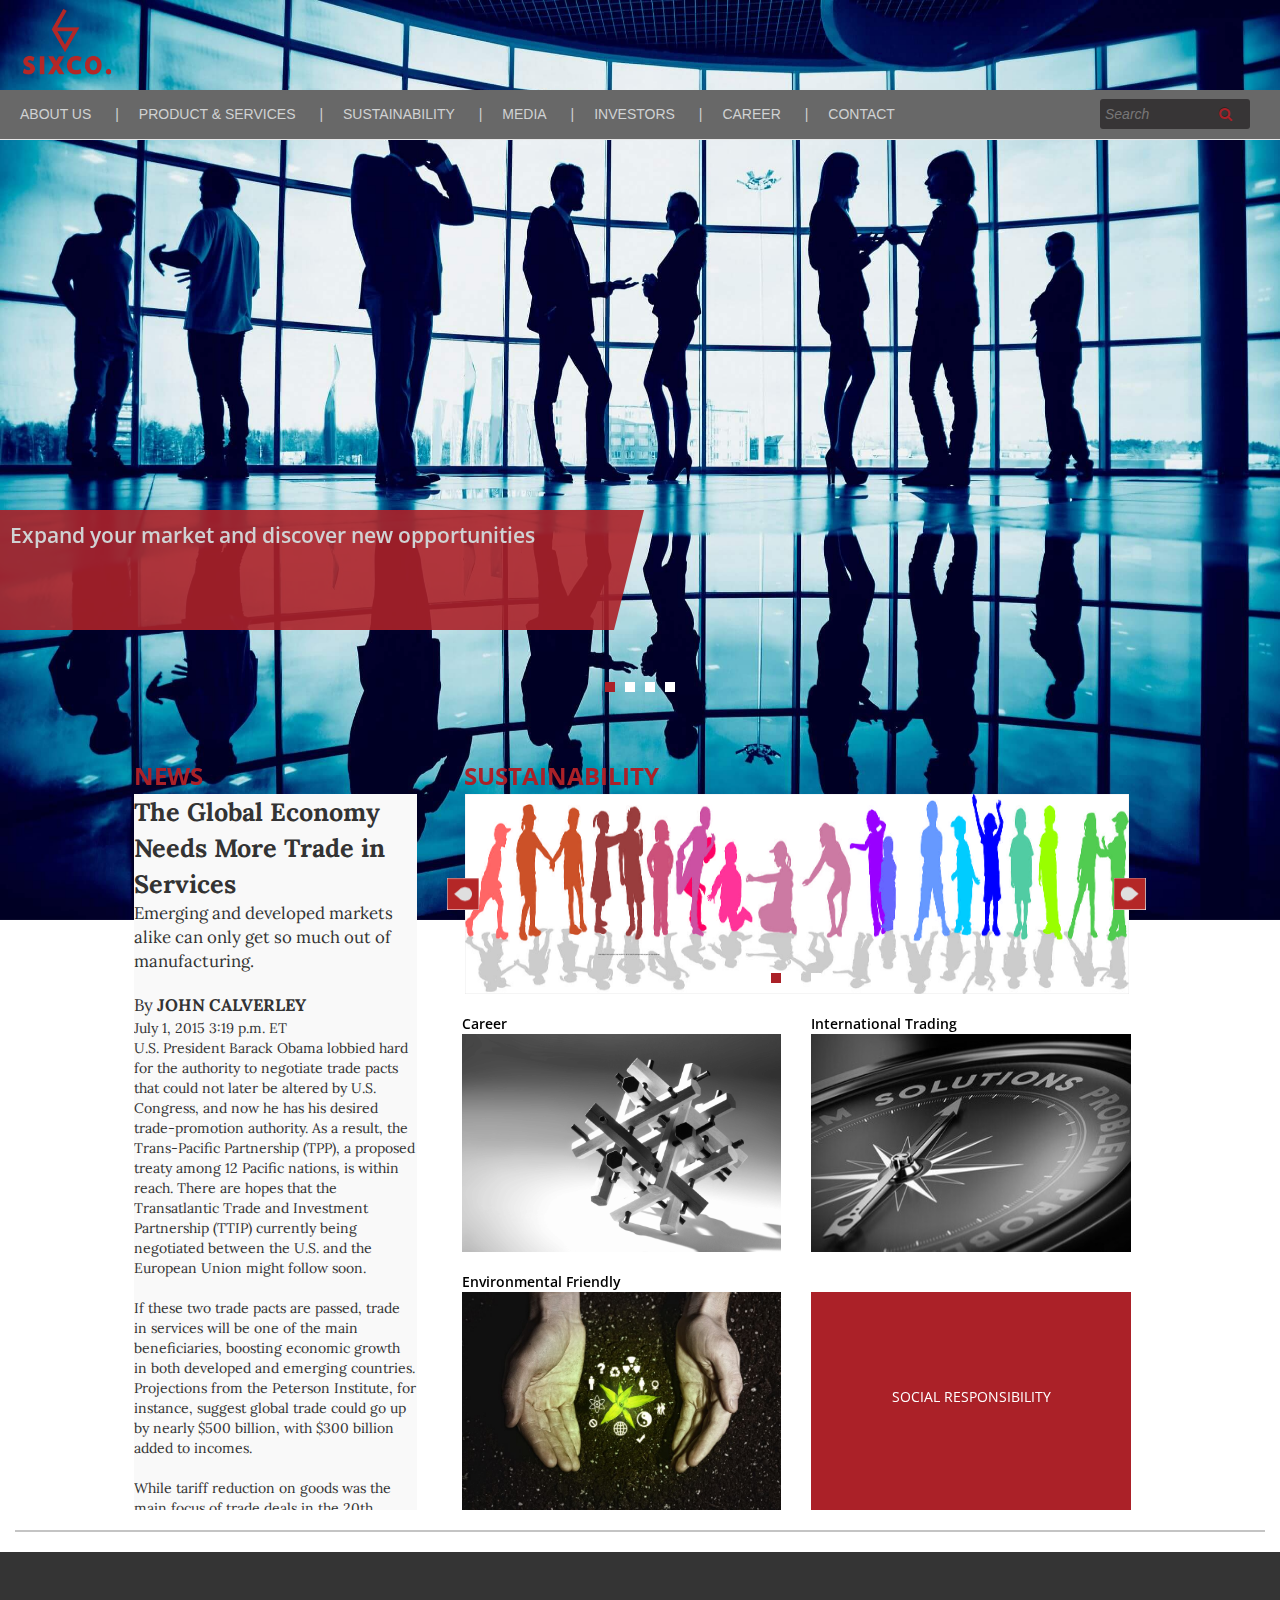
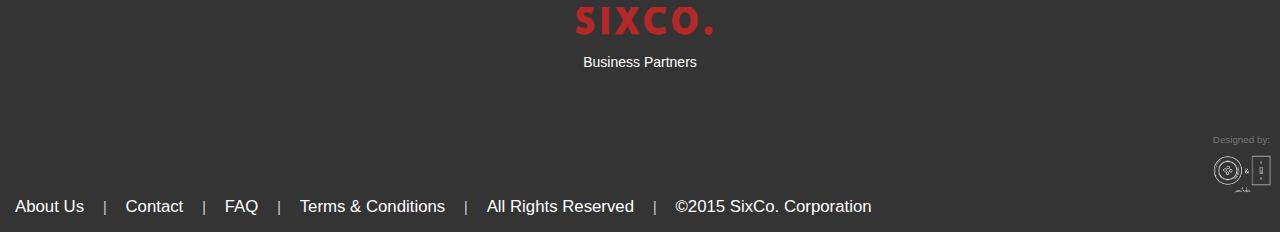
<file: index.html>
<!DOCTYPE html>
<html lang="en">
<head>
	<meta charset="UTF-8">
	<meta name="viewport" content="width=device-width, initial-scale=1.0">
	<meta name="description" content="">
	<meta name="author" content="">

	<title>Sixco. - United States of America</title>
	<link rel="shortcut icon" href="favicon.ico" />
	<link rel="icon" href="favicon.ico" type="image/x-icon" />
	<link href="assets/bootstrap/css/bootstrap.css" rel="stylesheet" media="screen">
	<link rel="stylesheet" href="http://maxcdn.bootstrapcdn.com/font-awesome/4.3.0/css/font-awesome.min.css">
	<link href='http://fonts.googleapis.com/css?family=Open+Sans:400,800,600,700' rel='stylesheet' type='text/css'>
	<link href='http://fonts.googleapis.com/css?family=Lora:400,700' rel='stylesheet' type='text/css'>
	<link href="assets/css/style.css" rel="stylesheet" media="screen"> 
       
</head>
<body>
	<header class="header">
		<div class="logo_header"><a href="index.html"><img class="logo" src="assets/images/logo.png" height="130" width="130"></a></div>
		<div class="menu-wrap">
		<nav class="navbar navbar-default navbar-static-top menu" role="navigation">
			<ul class="clearfix">
				<li><a class="aboutus" href="aboutus/values.html">ABOUT US</a>
					<ul class="sub-menu" id="submenu1">
					 	<li><a href="aboutus/values.html">WHO WE ARE <i class="fa fa-chevron-circle-right fa-2x rightarrow"></i></a></li>			
		                <li><a href="aboutus/people.html">LEADERSHIP <i class="fa fa-chevron-circle-right fa-2x rightarrow"></i></a></li>
		                <li><a href="aboutus/contactus.html">CONTACT US <i class="fa fa-chevron-circle-right fa-2x rightarrow"></i></a></li>
		            </ul>
		            <span id="bar">| </span>
	        	</li>
				 
				<li><a class="pands" href="pands/internationaltrading.html">PRODUCT & SERVICES</a>
					<ul class="sub-menu" id="submenu2">			
		                <li><a href="pands/internationaltrading.html">INTERNATIONAL TRADING <i class="fa fa-chevron-circle-right fa-2x rightarrow"></i></a></li>
		            </ul>
				 <span id="bar">| </span></li>
				<li><a class="sustainability" href="sustainability/affordability.html">SUSTAINABILITY</a>
					<ul class="sub-menu" id="submenu3">			
		                <li><a href="sustainability/affordability.html">AFFORDABILITY <i class="fa fa-chevron-circle-right fa-2x rightarrow"></i></a></li>
		                <li><a href="sustainability/environment.html">ENVIRONMENT <i class="fa fa-chevron-circle-right fa-2x rightarrow"></i></a></li>
		                <li><a href="sustainability/manufacturing.html">MANUFACTURING <i class="fa fa-chevron-circle-right fa-2x rightarrow"></i></a></li>
		            </ul>
				 <span id="bar">| </span></li>
				<li><a class="media" href="index.html">MEDIA</a>
				 <span id="bar">| </span></li>
				<li><a class="investors" href="index.html">INVESTORS</a>
				 <span id="bar">| </span></li>
				<li><a class="career" href="career/career.html">CAREER</a> 
				<span id="bar">| </span></li>
				<li><a href="contact/contact.html">CONTACT</a></li>
				<!-- </div> -->
				<div class="floatright">
				<li><form class="form-wrapper cf">
                    <input type="text" placeholder="Search" required>
                	<button type="submit">
                		<i class="fa fa-search"></i>
                	</button>
				</form></li>
				</div>
			</ul>
		</nav>
	</div>
		<div id="myCarousel" class="carousel slide" data-ride="carousel">
			  <ol class="carousel-indicators indicators-up">
			    <li id="pic1" data-target="#myCarousel" data-slide-to="0" class="active"></li>
			    <li id="pic2" data-target="#myCarousel" data-slide-to="1"></li>
			    <li id="pic3" data-target="#myCarousel" data-slide-to="2"></li>
			    <li id="pic4" data-target="#myCarousel" data-slide-to="3"></li>
			  </ol>
			  <div class="flexcontainer">
			  <div id="rectangle">
				   <div class="headertext">Expand your market and discover new opportunities</div>
				</div>
				<div id="triangle-topleft">
				</div>
			</div>
			  <div class="carousel-inner main-inner" role="listbox">
			    <div id="pic1" class="item active">
			      <img class="carousel_img" src="assets/images/indexmain1.jpg" width="100%">
			    </div>

			    <div id="pic2" class="item">
			      <img class="carousel_img" src="assets/images/indexmain2.jpg">
			    </div>

			    <div id="pic3" class="item">
			      <img class="carousel_img" src="assets/images/indexmain3.jpg">
			    </div>

			    <div id="pic4" class="item">
			      <img class="carousel_img" src="assets/images/indexmain4.jpg">
			    </div>
			  </div>

			</div>
	</header>
	<div class="container">
		<div class="row">
			<div class="col-sm-3 col-sm-offset-1">
				<span id="subheader">
					NEWS
				</span>
			</div>
			<div class="col-sm-7">
				<span id="subheader" class="management">
					SUSTAINABILITY
				</span>
			</div>
		</div>

		<div class="row">
			<div class="col-sm-3 col-sm-offset-1">
				<div class="business">
					<span id="newsheader">The Global Economy Needs More Trade in Services</span><br>
					<span id="newssubheader">Emerging and developed markets alike can only get so much out of manufacturing.</span><br><br>
					<span id="newssubheader">By <strong>JOHN CALVERLEY</strong></span><br>
					<span id="newstext">
						July 1, 2015 3:19 p.m. ET<br>
						U.S. President Barack Obama lobbied hard for the authority to negotiate trade pacts that could not later be altered by U.S. Congress, and now he has his desired trade-promotion authority. As a result, the Trans-Pacific Partnership (TPP), a proposed treaty among 12 Pacific nations, is within reach. There are hopes that the Transatlantic Trade and Investment Partnership (TTIP) currently being negotiated between the U.S. and the European Union might follow soon.<br><br>

						If these two trade pacts are passed, trade in services will be one of the main beneficiaries, boosting economic growth in both developed and emerging countries. Projections from the Peterson Institute, for instance, suggest global trade could go up by nearly $500 billion, with $300 billion added to incomes.<br><br>

						While tariff reduction on goods was the main focus of trade deals in the 20th century, the new generation of pacts address “behind the border” obstacles such as restrictive or biased procurement policies, arcane investment rules and weak intellectual-property protection—all of which stand as barriers to trade in services.<br><br>

						According to the World Bank, such barriers remain widespread in many developed countries but are especially cumbersome in emerging markets. If they could be removed, trade in services could soar. The Peterson Institute believes U.S. service exports could more than double over time, especially if the TPP is expanded to include more nations. Which is why developed countries, increasingly reliant on services exports, are so anxious to address them.<br><br>

						There are benefits for emerging markets, too. So much of their manufacturing, especially low-wage manufacturing, adds little value and is under threat from automation and robotics. Services trade is central to economic progress, particularly when countries reach middle-income status, as China is doing now. Moving up the value chain sometimes means developing specialist manufacturing, but more often it means a greater focus on services such as design, brand development and improving sales services.<br><br>

						The importance of services trade is often underestimated. By conventional measures, services are less than 20% of exports globally. But when trade is measured in value-added terms, services account for 45%, which is more than trade in manufacturing (37%), with the remainder being raw materials and foodstuffs.<br><br>

						Copy Rights Reserved to WSJ
					</span>

				</div>
			</div>
			<div class="col-sm-7">
				
				<div class="row">
					<div id="innerCarousel" class="carousel slide" data-ride="carousel">
					  <!-- Indicators -->
					  <ol class="carousel-indicators down">
					    <li data-target="#innerCarousel" data-slide-to="0" class="active"></li>
					    <li data-target="#innerCarousel" data-slide-to="1"></li>
					    <li data-target="#innerCarousel" data-slide-to="2"></li>
					  </ol>

					  <!-- Wrapper for slides -->
					  <div class="carousel-inner sub-inner" role="listbox">
					    <div class="item active">
					      <a href="sustainability/affordability.html"><img class="carousel_img" src="assets/images/indexsus1.jpg"></a>
					    </div>

					    <div class="item">
					      <a href="sustainability/environment.html"><img class="carousel_img" src="assets/images/indexsus2.jpg"></a>
					    </div>

					    <div class="item">
					      <a href="sustainability/manufacturing.html"><img class="carousel_img" src="assets/images/indexsus3.jpg"></a>
					    </div>
					  </div>


					<div class="carousel-controls">
					  <a class="left carousel-control" href="#innerCarousel" role="button" data-slide="prev">
					     <img src="assets/images/leftarrow.jpg">
					  </a>
					  <a class="right carousel-control" href="#innerCarousel" role="button" data-slide="next">
					    <img src="assets/images/rightarrow.jpg">
					  </a>
					</div>

					</div>
				</div>
				<div class="row">
					<div class="col-sm-6">
						<div class="row">
							<div class="boxtext">
								Career
							</div>
							<a href="career/career.html"><div class="content">
								<img src="assets/images/indexsub1.jpg" width="100%" height="100%">
							</div></a>
						</div><br>
						<div class="row">
							<div class="boxtext">
								Environmental Friendly
							</div>
							<a href="sustainability/environment.html"><div class="content">
								<img src="assets/images/indexsub2.jpg" width="100%" height="100%">
							</div></a>
						</div>
					</div>
					<div class="col-sm-6">
						<div class="row">
							<div class="boxtext">
								International Trading
							</div>
							<a href="pands/internationaltrading.html"><div class="content">
								 <img src="assets/images/indexsub3.jpg" width="100%" height="100%">
							</div></a>
						</div><br><br>
						<div class="row socres">
							<div class="content social">
								SOCIAL RESPONSIBILITY
							</div>
						</div>
					</div>
				</div>
			</div>
		</div>
		<div class="row">
			<hr>
		</div>
</div> <!-- end of container -->

	<div class="footer">
      <div class="footer-container">
        <div class="row row-centered">
        	<img class="footer-logo" src="assets/images/SixCo.png" height="45" width="160"></a>
        </div>
        <div class="row row-centered">
    		<span class="footer-text">Business Partners</span>
        </div>
        <div class="row row-bottom">
    		<a href="aboutus/people.html">About Us</a> <span id="bar">| </span>
			<a href="contact/contact.html">Contact</a> <span id="bar">| </span>
			<a href="#">FAQ</a> <span id="bar">| </span>
			<a href="#">Terms & Conditions</a> <span id="bar">| </span>
			<span class="credits">All Rights Reserved</span> <span id="bar">| </span>
			<span class="credits">©2015 SixCo. Corporation</span>
			<div class="text-muted design">Designed by:</div>
			<img class="bslogo" src="assets/images/bslogowhite.png" height="75" width="75">
        </div>
      </div>
    </div>

	<script src="http://ajax.googleapis.com/ajax/libs/jquery/2.1.4/jquery.min.js"></script>
	<script src="assets/bootstrap/js/bootstrap.min.js"></script>
	<script src="assets/js/customjs.js"></script>
	<script src="assets/js/index.js"></script>


</body>
</html>
</file>
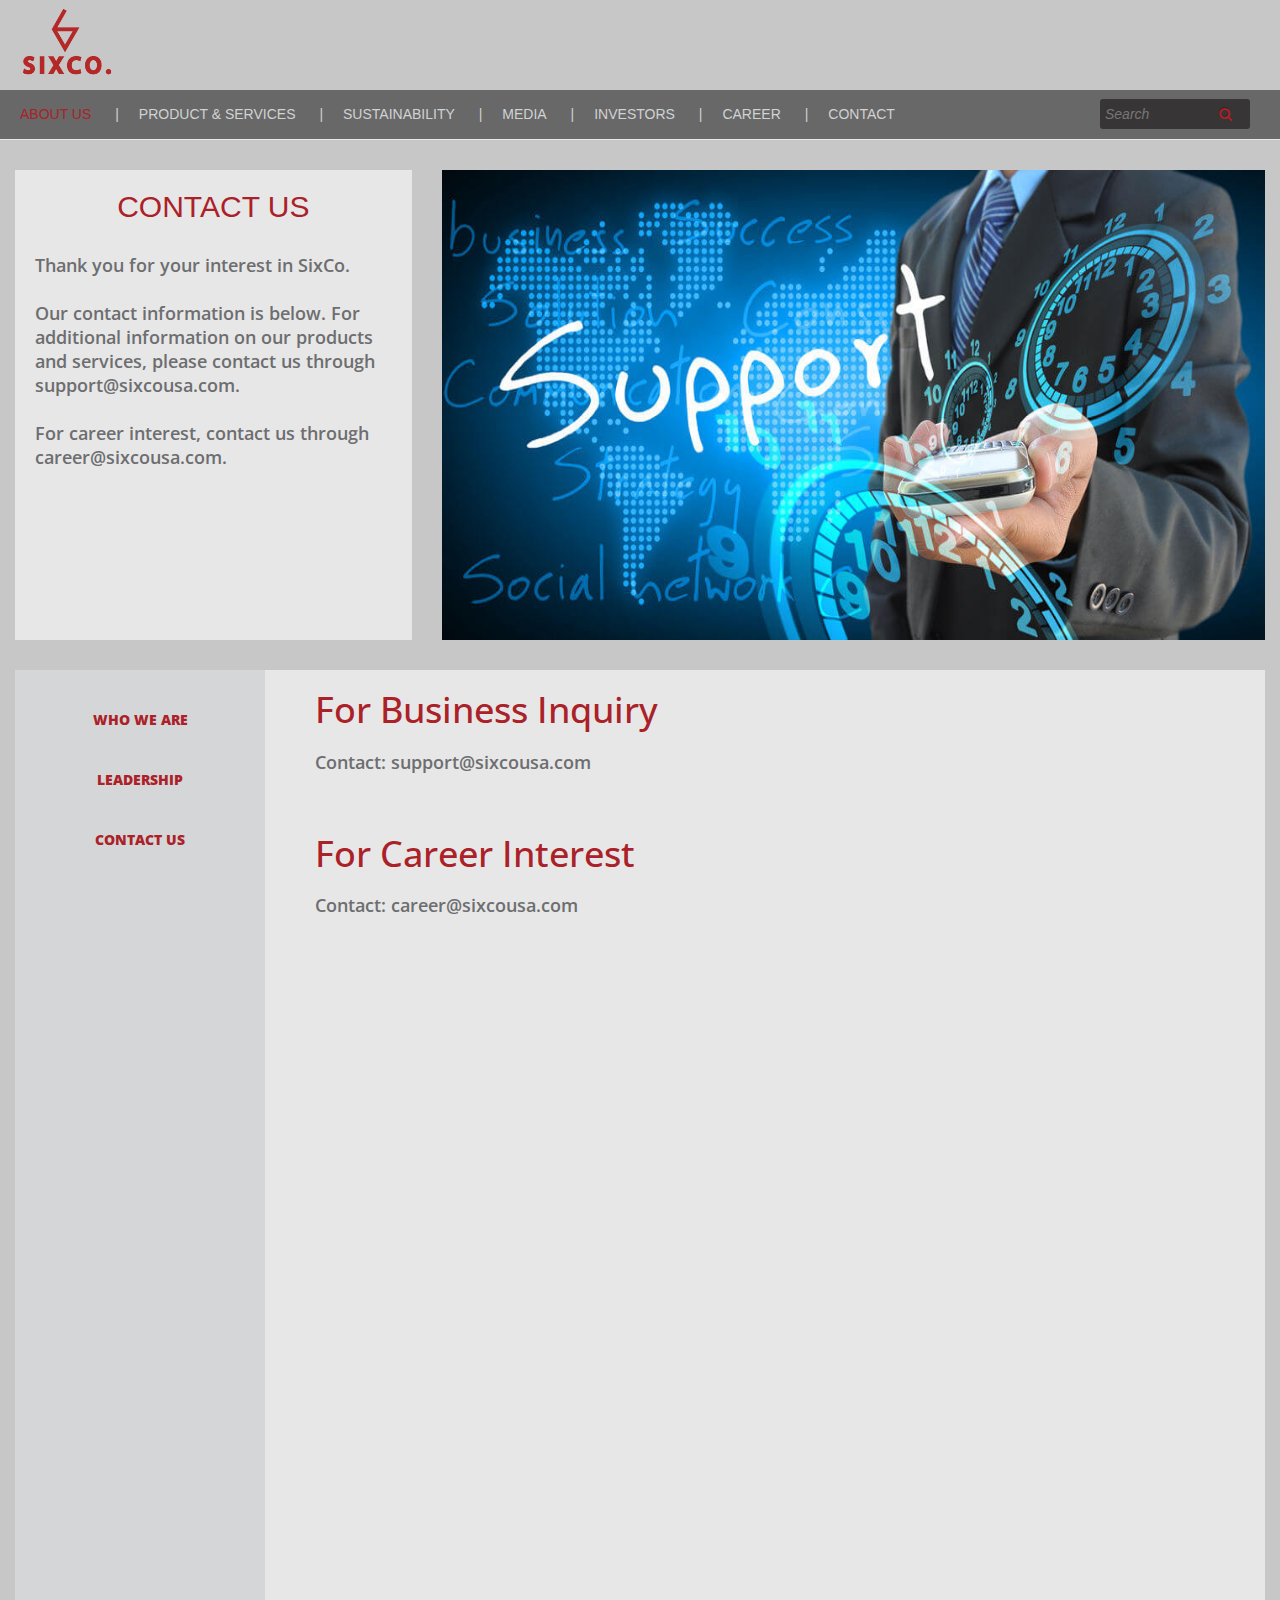
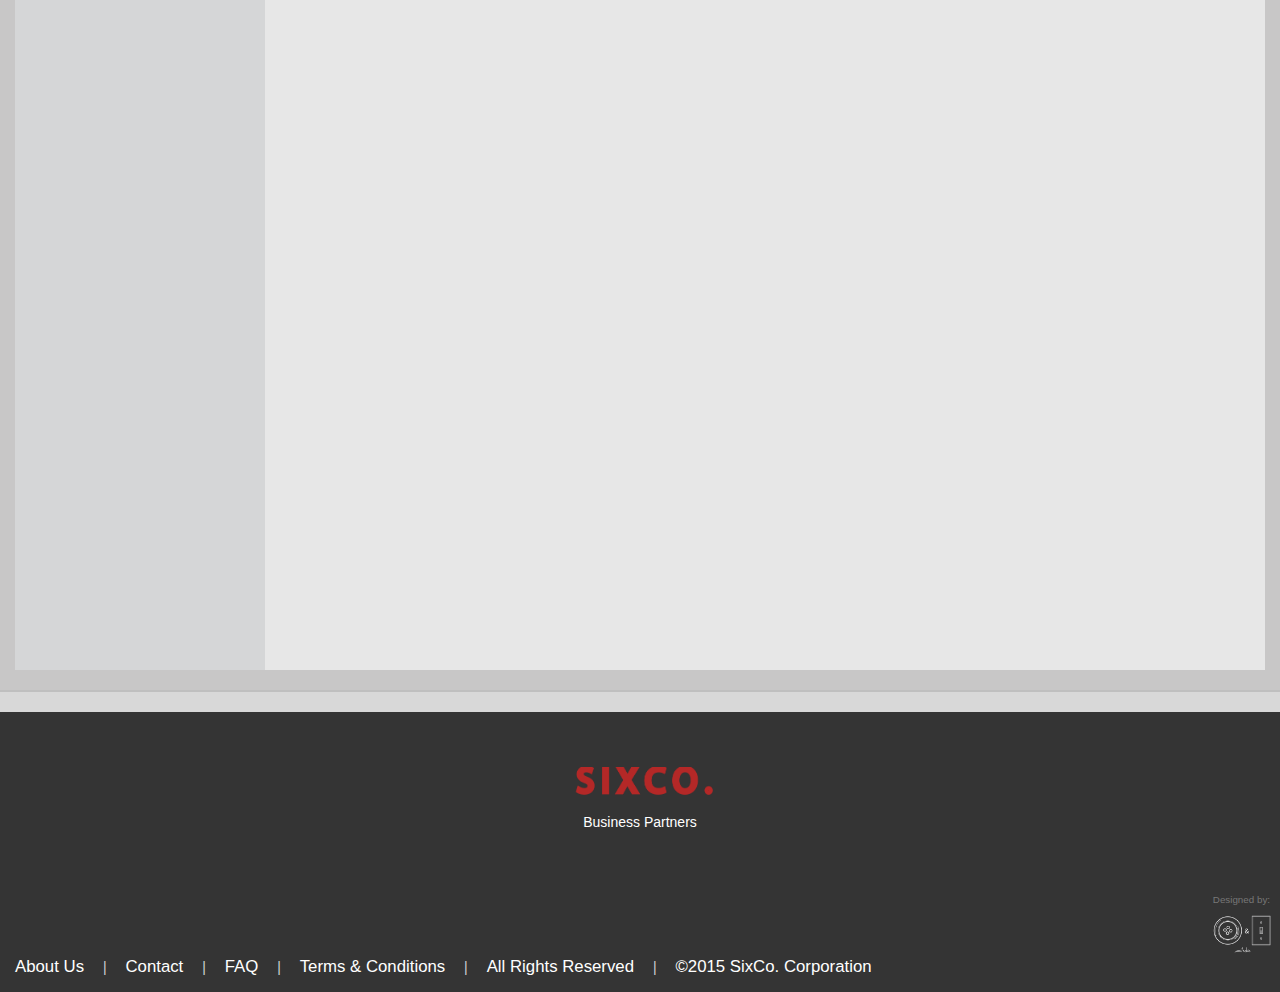
<file: aboutus/contactus.html>
<!DOCTYPE html>
<html lang="en">
<head>
	<meta charset="UTF-8">
	<meta name="viewport" content="width=device-width, initial-scale=1.0">
	<meta name="description" content="">
	<meta name="author" content="">

	<title>Sixco. - United States of America</title>
	<link rel="shortcut icon" href="../favicon.ico" />
	<link href="../assets/bootstrap/css/bootstrap.css" rel="stylesheet" media="screen">
	<link rel="stylesheet" href="http://maxcdn.bootstrapcdn.com/font-awesome/4.3.0/css/font-awesome.min.css">
	<link href='http://fonts.googleapis.com/css?family=Open+Sans:400,800,600,700' rel='stylesheet' type='text/css'>
	<link href="../assets/css/aboutus.css" rel="stylesheet" media="screen"> 
       
</head>
<body>
	<header class="header">
		<div class="logo_header"><a href="../index.html"><img class="logo" src="../assets/images/logo.png" height="130" width="130"></a></div>
		<div class="menu-wrap">
		<nav class="navbar navbar-default navbar-static-top menu" role="navigation">
			<ul class="clearfix">
				<li><a class="aboutus" href="values.html">ABOUT US</a>
					<ul class="sub-menu" id="submenu1">	
						<li><a href="values.html">WHO WE ARE <i class="fa fa-chevron-circle-right fa-2x rightarrow"></i></a></li>		
		                <li><a href="people.html">LEADERSHIP <i class="fa fa-chevron-circle-right fa-2x rightarrow"></i></a></li>
		                <li><a href="contactus.html">CONTACT US <i class="fa fa-chevron-circle-right fa-2x rightarrow"></i></a></li>
		            </ul>
		            <span id="bar">| </span>
	        	</li>
				 
				<li><a class="pands" href="../pands/internationaltrading.html">PRODUCT & SERVICES</a>
					<ul class="sub-menu" id="submenu2">	
		                <li><a href="../pands/internationaltrading.html">INTERNATIONAL TRADING <i class="fa fa-chevron-circle-right fa-2x rightarrow"></i></a></li>
		            </ul>
				 <span id="bar">| </span></li>
				<li><a class="sustainability" href="../sustainability/affordability.html">SUSTAINABILITY</a>
					<ul class="sub-menu" id="submenu3">			
		                <li><a href="../sustainability/affordability.html">AFFORDABILITY <i class="fa fa-chevron-circle-right fa-2x rightarrow"></i></a></li>
		                <li><a href="../sustainability/environment.html">ENVIRONMENT <i class="fa fa-chevron-circle-right fa-2x rightarrow"></i></a></li>
		                <li><a href="../sustainability/manufacturing.html">MANUFACTURING <i class="fa fa-chevron-circle-right fa-2x rightarrow"></i></a></li>
		            </ul>
				 <span id="bar">| </span></li>
				<li><a class="media" href="../index.html">MEDIA</a>
				 <span id="bar">| </span></li>
				<li><a class="investors" href="../index.html">INVESTORS</a>
				 <span id="bar">| </span></li>
				<li><a class="career" href="../career/career.html">CAREER</a> 
				<span id="bar">| </span></li>
				<li><a href="../contact/contact.html">CONTACT</a></li>
				<!-- </div> -->
				<div class="floatright">
				<li><form class="form-wrapper cf">
                    <input type="text" placeholder="Search" required>
                	<button type="submit">
                		<i class="fa fa-search"></i>
                	</button>
				</form></li>
				</div>
			</ul>
		</nav>
	</div>
	</header>
	<div class="container">
		<div class="row">
			<div class="col-md-4">
				<div class="descriptionbox">
					<div class="description">
						<h2 id="name">CONTACT US</h2><br>
						<span class="name short">Thank you for your interest in SixCo.<br><br> Our contact information is below. For additional information on our products and services, please contact us through support@sixcousa.com.<br><br> For career interest, contact us through career@sixcousa.com.</span>
					</div>
				</div>
			</div>
			<div class="col-md-8">
				<div class="picture">
					<img src="../assets/images/contactus.jpg" height="470px" width="100%">
				</div>
			</div>
		</div>
		<div class="row">
			<div class="col-md-12">
				<div class="flexcontainer">
				  <div class="sidebar">
				  	<br><br>
				  	<a href="values.html" class="sidebarmenu" id="smenu1">WHO WE ARE</a> <br><br><br>
				  	<a href="people.html" class="sidebarmenu" id="smenu2">LEADERSHIP</a> <br><br><br>
				  	<a href="contactus.html" class="sidebarmenu" id="smenu3">CONTACT US</a>
				  </div>
				  <div class="pointer" style="margin-top: 15.5rem"> 
				  </div>
				  <div class="sidebarcontainer">
				  	<div class="row descbox">
				  		<h1 class="h1header">For Business Inquiry</h1><br>
				  		<span class="name desc">
				  		Contact: support@sixcousa.com</span><br><br><br>
				  		<h1 class="h1header">For Career Interest</h1><br>
				  		<span class="name desc">
				  		Contact: career@sixcousa.com
				  		</span><br>
				  	</div>
			  		
				  </div>
				</div>
			</div>
		</div>

		
		<div class="row">
			<hr>
			<div class="lowercolor">
			</div>
		</div>
</div> <!-- end of container -->

	<div class="footer">
      <div class="container">
        <div class="row row-centered">
        	<img class="footer-logo" src="../assets/images/SixCo.png" height="45" width="160"></a>
        </div>
        <div class="row row-centered">
    		<span class="footer-text">Business Partners</span>
        </div>
        <div class="row row-bottom">
        	<a href="people.html">About Us</a> <span id="bar">| </span>
			<a href="../contact/contact.html">Contact</a> <span id="bar">| </span>
			<a href="#">FAQ</a> <span id="bar">| </span>
			<a href="#">Terms & Conditions</a> <span id="bar">| </span>
			<span class="credits">All Rights Reserved</span> <span id="bar">| </span>
			<span class="credits">©2015 SixCo. Corporation</span>
			<div class="text-muted design">Designed by:</div>
			<img class="bslogo" src="../assets/images/bslogowhite.png" height="75" width="75">
        </div>
      </div>
    </div>

	<script src="http://ajax.googleapis.com/ajax/libs/jquery/2.1.4/jquery.min.js"></script>
	<script src="../assets/bootstrap/js/bootstrap.min.js"></script>
	<script src="../assets/js/customjs.js"></script>
	<script src="../assets/js/aboutus.js"></script>


</body>
</html>
</file>
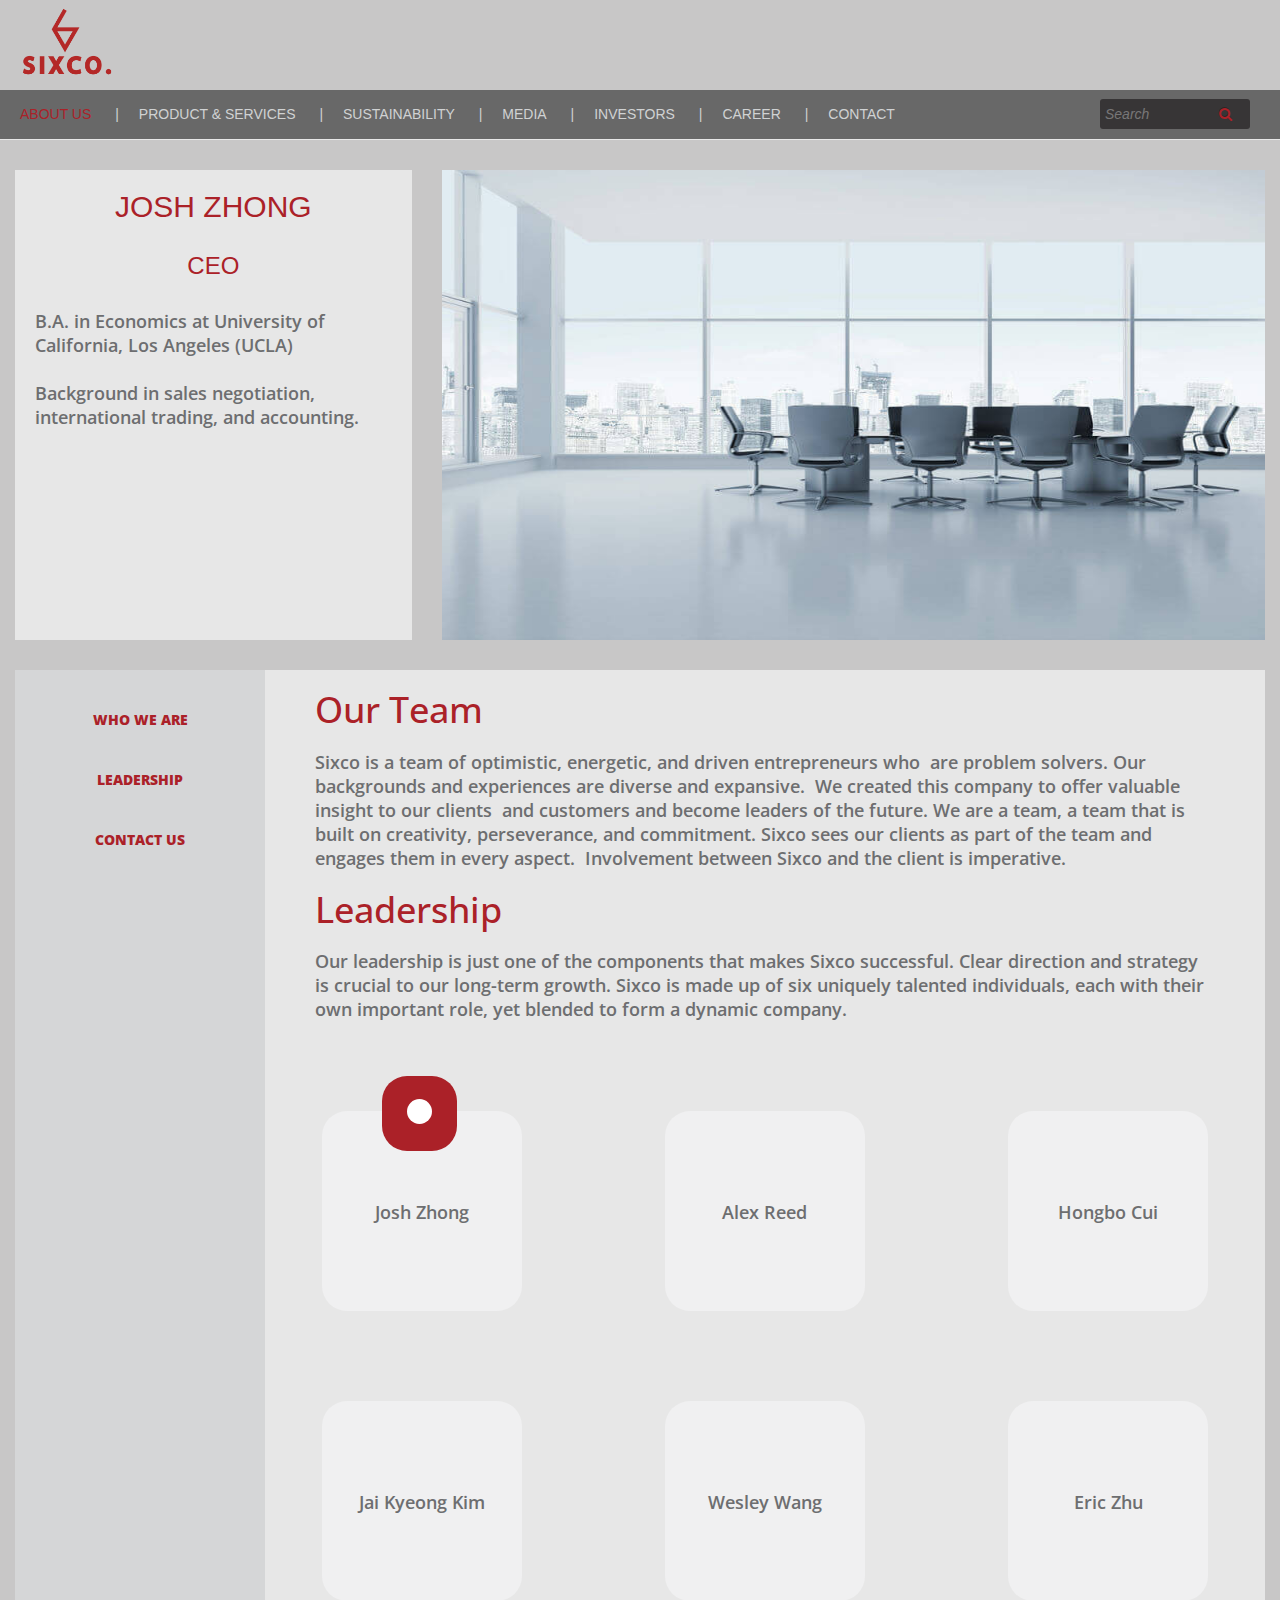
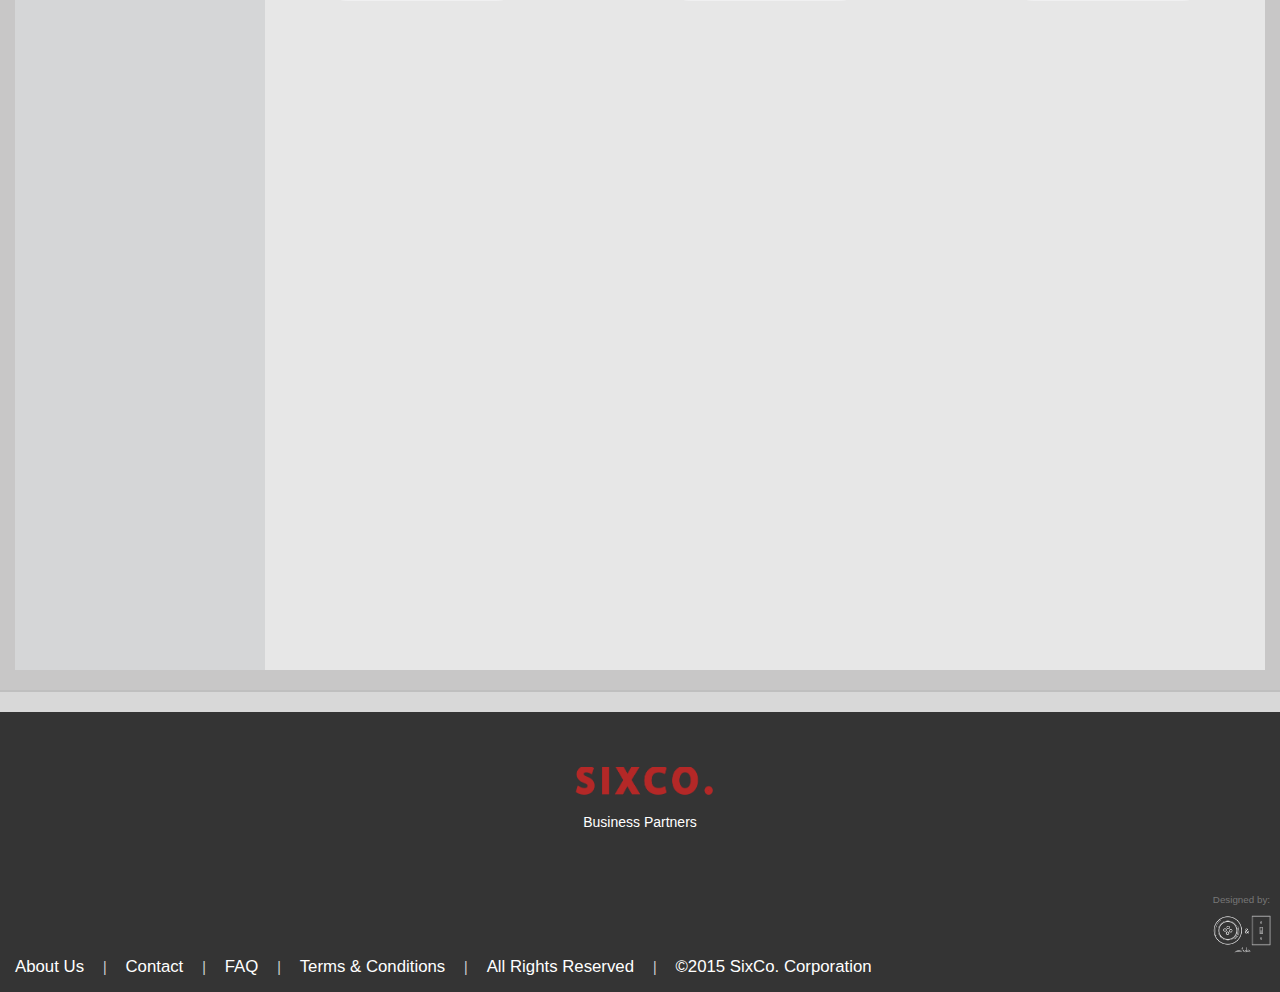
<file: aboutus/people.html>
<!DOCTYPE html>
<html lang="en">
<head>
	<meta charset="UTF-8">
	<meta name="viewport" content="width=device-width, initial-scale=1.0">
	<meta name="description" content="">
	<meta name="author" content="">

	<title>Sixco. - United States of America</title>
	<link rel="shortcut icon" href="../favicon.ico" />
	<link href="../assets/bootstrap/css/bootstrap.css" rel="stylesheet" media="screen">
	<link rel="stylesheet" href="http://maxcdn.bootstrapcdn.com/font-awesome/4.3.0/css/font-awesome.min.css">
	<link href='http://fonts.googleapis.com/css?family=Open+Sans:400,800,600,700' rel='stylesheet' type='text/css'>
	<link href="../assets/css/aboutus.css" rel="stylesheet" media="screen"> 
       
</head>
<body>
	<header class="header">
		<div class="logo_header"><a href="../index.html"><img class="logo" src="../assets/images/logo.png" height="130" width="130"></a></div>
		<div class="menu-wrap">
		<nav class="navbar navbar-default navbar-static-top menu" role="navigation">
			<ul class="clearfix">
				<li><a class="aboutus" href="values.html">ABOUT US</a>
					<ul class="sub-menu" id="submenu1">	
						<li><a href="values.html">WHO WE ARE <i class="fa fa-chevron-circle-right fa-2x rightarrow"></i></a></li>		
		                <li><a href="people.html">LEADERSHIP <i class="fa fa-chevron-circle-right fa-2x rightarrow"></i></a></li>
		                <li><a href="contactus.html">CONTACT US <i class="fa fa-chevron-circle-right fa-2x rightarrow"></i></a></li>
		            </ul>
		            <span id="bar">| </span>
	        	</li>
				 
				<li><a class="pands" href="../pands/internationaltrading.html">PRODUCT & SERVICES</a>
					<ul class="sub-menu" id="submenu2">	
		                <li><a href="../pands/internationaltrading.html">INTERNATIONAL TRADING <i class="fa fa-chevron-circle-right fa-2x rightarrow"></i></a></li>
		            </ul>
				 <span id="bar">| </span></li>
				<li><a class="sustainability" href="../sustainability/affordability.html">SUSTAINABILITY</a>
					<ul class="sub-menu" id="submenu3">			
		                <li><a href="../sustainability/affordability.html">AFFORDABILITY <i class="fa fa-chevron-circle-right fa-2x rightarrow"></i></a></li>
		                <li><a href="../sustainability/environment.html">ENVIRONMENT <i class="fa fa-chevron-circle-right fa-2x rightarrow"></i></a></li>
		                <li><a href="../sustainability/manufacturing.html">MANUFACTURING <i class="fa fa-chevron-circle-right fa-2x rightarrow"></i></a></li>
		            </ul>
				 <span id="bar">| </span></li>
				<li><a class="media" href="../index.html">MEDIA</a>
				 <span id="bar">| </span></li>
				<li><a class="investors" href="../index.html">INVESTORS</a>
				 <span id="bar">| </span></li>
				<li><a class="career" href="../career/career.html">CAREER</a> 
				<span id="bar">| </span></li>
				<li><a href="../contact/contact.html">CONTACT</a></li>
				<!-- </div> -->
				<div class="floatright">
				<li><form class="form-wrapper cf">
                    <input type="text" placeholder="Search" required>
                	<button type="submit">
                		<i class="fa fa-search"></i>
                	</button>
				</form></li>
				</div>
			</ul>
		</nav>
	</div>
	</header>
	<div class="container">
		<div class="row">
			<div class="col-md-4">
				<div class="descriptionbox">
					<div class="description">
						<h2 id="name">JOSH ZHONG</h2><br>
						<h3 id="position">CEO</h3><br>
						<span class="name short">B.A. in Economics at University of California, Los Angeles (UCLA)<br><br>
						Background in sales negotiation, international trading, and accounting.</span>
					</div>
				</div>
			</div>
			<div class="col-md-8">
				<div class="picture">
					<img id="image" src="../assets/images/people1.jpg" height="470px" width="100%">
				</div>
			</div>
		</div>
		<div class="row">
			<div class="col-md-12">
				<div class="flexcontainer">
				  <div class="sidebar">
				  	<br><br>
				  	<a href="values.html" class="sidebarmenu" id="smenu1">WHO WE ARE</a> <br><br><br>
				  	<a href="people.html" class="sidebarmenu" id="smenu2">LEADERSHIP</a> <br><br><br>
				  	<a href="contactus.html" class="sidebarmenu" id="smenu3">CONTACT US</a>
				  </div>
				  <div class="pointer" style="margin-top: 9.5rem"> 
				  </div>
				  <div class="sidebarcontainer">
				  	<div class="row descbox">
				  		<h1 class="h1header">Our Team</h1><br>
				  		<span class="desc">
				  		Sixco is a team of optimistic, energetic, and driven entrepreneurs who  are problem solvers. Our backgrounds and experiences are diverse and expansive.  We created this company to offer valuable insight to our clients  and customers and become leaders of the future. We are a team, a team that is built on creativity, perseverance, and commitment. Sixco sees our clients as part of the team and engages them in every aspect.  Involvement between Sixco and the client is imperative.
				  		</span><br>
				  		<h1 class="h1header">Leadership</h1><br>
				  		<span class="desc">
				  		Our leadership is just one of the components that makes Sixco successful. Clear direction and strategy is crucial to our long-term growth. Sixco is made up of six uniquely talented individuals, each with their own important role, yet blended to form a dynamic company.
				  		</span><br>
				  	</div>
			  		<div class="row">
			  		<div class="col-md-4">
			  			<a href="#"><div class="namebox" id="box1">
			  				<div class="activebox" id="active1">
			  					<div class="circle">
				  				</div>
				  			</div>
			  				<span id="name1" class="name">Josh Zhong</span>
			  			</div></a>
			  		</div>
			  		<div class="col-md-4">
			  			<a href="#"><div class="namebox" id="box2">
			  				<div class="activebox" id="active2">
			  					<div class="circle">
				  				</div>
				  			</div>
			  				<span id="name2" class="name">Alex Reed</span>
			  			</div></a>
			  		</div>
			  		<div class="col-md-4">
			  			<a href="#"><div class="namebox" id="box3">
			  				<div class="activebox" id="active3">
			  					<div class="circle">
				  				</div>
				  			</div>
			  				<span id="name3" class="name">Hongbo Cui</span>
			  			</div></a>
			  		</div>
			  	</div>
			  	<div class="row">
			  		<div class="col-md-4">
			  			<a href="#"><div class="namebox" id="box4">
			  				<div class="activebox" id="active4">
			  					<div class="circle">
				  				</div>
				  			</div>
			  				<span id="name4" class="name">Jai Kyeong Kim</span>
			  			</div></a>
			  		</div>
			  		<div class="col-md-4">
			  			<a href="#"><div class="namebox" id="box5">
			  				<div class="activebox" id="active5">
			  					<div class="circle">
				  				</div>
				  			</div>
			  				<span id="name5" class="name">Wesley Wang</span>
			  			</div></a>
			  		</div>
			  		<div class="col-md-4">
			  			<a href="#"><div class="namebox" id="box6">
			  				<div class="activebox" id="active6">
			  					<div class="circle">
				  				</div>
				  			</div>
			  				<span id="name6" class="name">Eric Zhu</span>
			  			</div></a>
			  		</div>
			  	</div>
				  </div>
				</div>
			</div>
		</div>

		
		<div class="row">
			<hr>
			<div class="lowercolor">
			</div>
		</div>
</div> <!-- end of container -->

	<div class="footer">
      <div class="container">
        <div class="row row-centered">
        	<img class="footer-logo" src="../assets/images/SixCo.png" height="45" width="160"></a>
        </div>
        <div class="row row-centered">
    		<span class="footer-text">Business Partners</span>
        </div>
        <div class="row row-bottom">
        	<a href="people.html">About Us</a> <span id="bar">| </span>
			<a href="../contact/contact.html">Contact</a> <span id="bar">| </span>
			<a href="#">FAQ</a> <span id="bar">| </span>
			<a href="#">Terms & Conditions</a> <span id="bar">| </span>
			<span class="credits">All Rights Reserved</span> <span id="bar">| </span>
			<span class="credits">©2015 SixCo. Corporation</span>
			<div class="text-muted design">Designed by:</div>
			<img class="bslogo" src="../assets/images/bslogowhite.png" height="75" width="75">
        </div>
      </div>
    </div>

	<script src="http://ajax.googleapis.com/ajax/libs/jquery/2.1.4/jquery.min.js"></script>
	<script src="../assets/bootstrap/js/bootstrap.min.js"></script>
	<script src="../assets/js/customjs.js"></script>
	<script src="../assets/js/aboutus.js"></script>


</body>
</html>
</file>
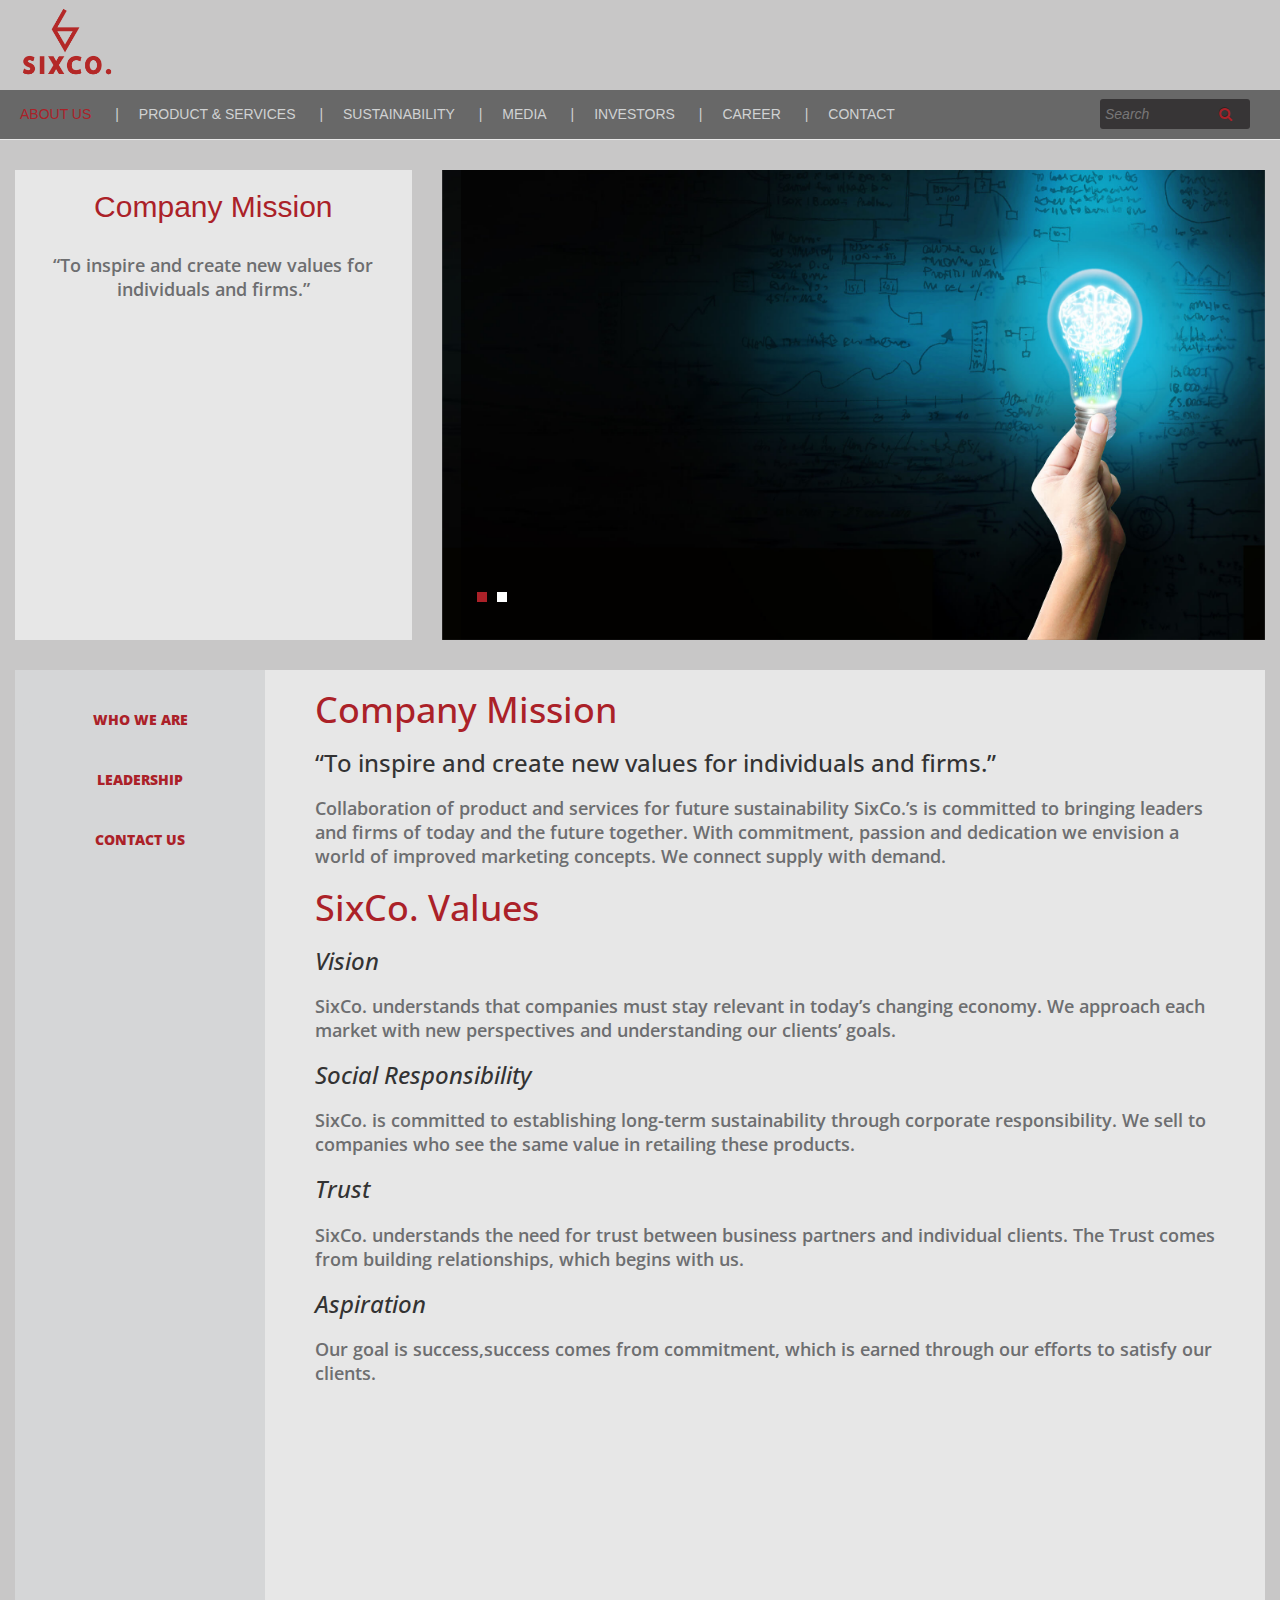
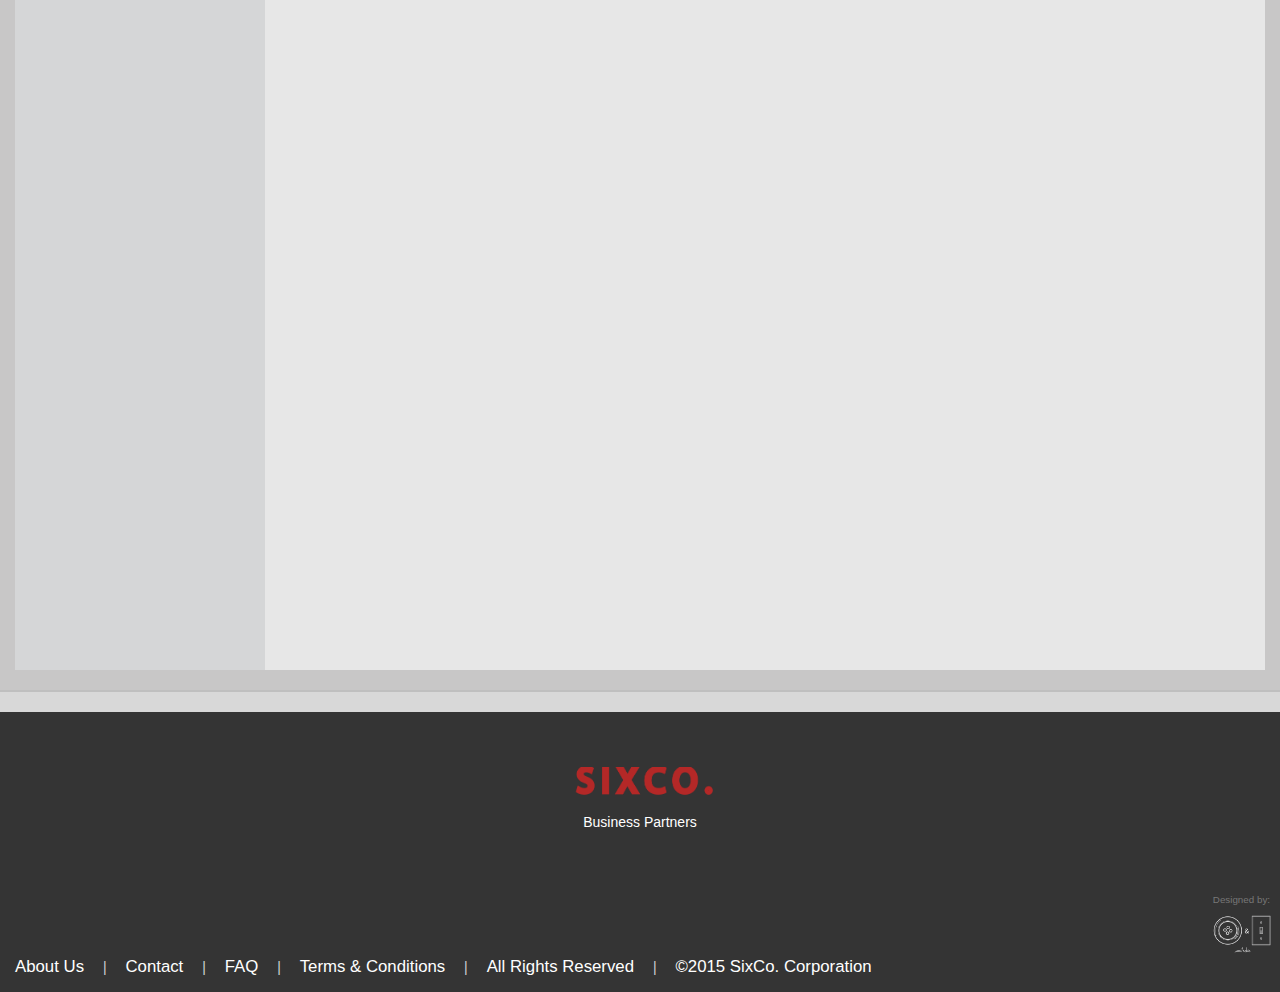
<file: aboutus/values.html>
<!DOCTYPE html>
<html lang="en">
<head>
	<meta charset="UTF-8">
	<meta name="viewport" content="width=device-width, initial-scale=1.0">
	<meta name="description" content="">
	<meta name="author" content="">

	<title>Sixco. - United States of America</title>
	<link rel="shortcut icon" href="../favicon.ico" />
	<link href="../assets/bootstrap/css/bootstrap.css" rel="stylesheet" media="screen">
	<link rel="stylesheet" href="http://maxcdn.bootstrapcdn.com/font-awesome/4.3.0/css/font-awesome.min.css">
	<link href='http://fonts.googleapis.com/css?family=Open+Sans:400,800,600,700' rel='stylesheet' type='text/css'>
	<link href="../assets/css/aboutus.css" rel="stylesheet" media="screen"> 
       
</head>
<body>
	<header class="header">
		<div class="logo_header"><a href="../index.html"><img class="logo" src="../assets/images/logo.png" height="130" width="130"></a></div>
		<div class="menu-wrap">
		<nav class="navbar navbar-default navbar-static-top menu" role="navigation">
			<ul class="clearfix">
				<li><a class="aboutus" href="values.html">ABOUT US</a>
					<ul class="sub-menu" id="submenu1">	
						<li><a href="values.html">WHO WE ARE <i class="fa fa-chevron-circle-right fa-2x rightarrow"></i></a></li>		
		                <li><a href="people.html">LEADERSHIP <i class="fa fa-chevron-circle-right fa-2x rightarrow"></i></a></li>
		                <li><a href="contactus.html">CONTACT US <i class="fa fa-chevron-circle-right fa-2x rightarrow"></i></a></li>
		            </ul>
		            <span id="bar">| </span>
	        	</li>
				 
				<li><a class="pands" href="../pands/internationaltrading.html">PRODUCT & SERVICES</a>
					<ul class="sub-menu" id="submenu2">	
		                <li><a href="../pands/internationaltrading.html">INTERNATIONAL TRADING <i class="fa fa-chevron-circle-right fa-2x rightarrow"></i></a></li>
		            </ul>
				 <span id="bar">| </span></li>
				<li><a class="sustainability" href="../sustainability/affordability.html">SUSTAINABILITY</a>
					<ul class="sub-menu" id="submenu3">			
		                <li><a href="../sustainability/affordability.html">AFFORDABILITY <i class="fa fa-chevron-circle-right fa-2x rightarrow"></i></a></li>
		                <li><a href="../sustainability/environment.html">ENVIRONMENT <i class="fa fa-chevron-circle-right fa-2x rightarrow"></i></a></li>
		                <li><a href="../sustainability/manufacturing.html">MANUFACTURING <i class="fa fa-chevron-circle-right fa-2x rightarrow"></i></a></li>
		            </ul>
				 <span id="bar">| </span></li>
				<li><a class="media" href="../index.html">MEDIA</a>
				 <span id="bar">| </span></li>
				<li><a class="investors" href="../index.html">INVESTORS</a>
				 <span id="bar">| </span></li>
				<li><a class="career" href="../career/career.html">CAREER</a> 
				<span id="bar">| </span></li>
				<li><a href="../contact/contact.html">CONTACT</a></li>
				<!-- </div> -->
				<div class="floatright">
				<li><form class="form-wrapper cf">
                    <input type="text" placeholder="Search" required>
                	<button type="submit">
                		<i class="fa fa-search"></i>
                	</button>
				</form></li>
				</div>
			</ul>
		</nav>
	</div>
	</header>
	<div class="container">
		<div class="row">
			<div class="col-md-4">
				<div class="descriptionbox">
					<div class="description">
						<h2 id="name">Company Mission</h2><br>
						<span class="name">“To inspire and create new values for individuals and firms.”</span>
					</div>
				</div>
			</div>
			<div class="col-md-8">
				<div id="myCarousel" class="carousel slide" data-ride="carousel">
				  <ol class="carousel-indicators indicators-left">
				    <li data-target="#myCarousel" data-slide-to="0" class="active"></li>
				    <li data-target="#myCarousel" data-slide-to="1"></li>
				  </ol>
				  <div class="carousel-inner main-inner" role="listbox">
				    <div class="item active">
				      <img class="carousel_img" src="../assets/images/values1.jpg">
				    </div>

				    <div class="item">
				      <img class="carousel_img" src="../assets/images/values2.jpg">
				    </div>
				  </div>

				</div>
			</div>
		</div>
		<div class="row">
			<div class="col-md-12">
				<div class="flexcontainer">
				  <div class="sidebar">
				  	<br><br>
				  	<a href="values.html" class="sidebarmenu" id="smenu1">WHO WE ARE</a> <br><br><br>
				  	<a href="people.html" class="sidebarmenu" id="smenu2">LEADERSHIP</a> <br><br><br>
				  	<a href="contactus.html" class="sidebarmenu" id="smenu3">CONTACT US</a>
				  </div>
				  <div class="pointer"> 
				  </div>
				  <div class="sidebarcontainer">
				  	<div class="row descbox">
				  		<h1 class="h1header">Company Mission</h1><br>
				  		<h3 class="h3header">“To inspire and create new values for individuals and firms.”</h3><br>
				  		<span class="desc">
				  		Collaboration of product and services for future sustainability SixCo.’s is committed to bringing leaders and firms of today and the future together. With commitment, passion and dedication we envision a world of improved marketing concepts. We connect supply with demand.</span><br>
				  		<h1 class="h1header">SixCo. Values</h1><br>
				  		<h3 class="h3header"><em>Vision</em></h3><br>
				  		<span class="desc">
				  		SixCo. understands that companies must stay relevant in today’s changing economy. We approach each market with new perspectives and understanding our clients’ goals.</span> <br><br>
				  		<h3 class="h3header"><em>Social Responsibility</em></h3><br>
				  		<span class="desc">
				  		SixCo. is committed to establishing long-term sustainability through corporate responsibility. We sell to companies who see the same value in retailing these products.</span> <br><br>
				  		<h3 class="h3header"><em>Trust</em></h3><br>
				  		<span class="desc">
				  		SixCo. understands the need for trust between business partners and individual clients. The Trust comes from building relationships, which begins with us.</span> <br><br>
				  		<h3 class="h3header"><em>Aspiration</em></h3><br>
				  		<span class="desc">
				  		Our goal is success,success comes from commitment, which is earned through our efforts to satisfy our clients.</span> <br><br>
				  	</div>
				  </div>
				</div>
			</div>
		</div>

		
		<div class="row">
			<hr>
			<div class="lowercolor">
			</div>
		</div>
</div> <!-- end of container -->

	<div class="footer">
      <div class="container">
        <div class="row row-centered">
        	<img class="footer-logo" src="../assets/images/SixCo.png" height="45" width="160"></a>
        </div>
        <div class="row row-centered">
    		<span class="footer-text">Business Partners</span>
        </div>
        <div class="row row-bottom">
        	<a href="people.html">About Us</a> <span id="bar">| </span>
			<a href="../contact/contact.html">Contact</a> <span id="bar">| </span>
			<a href="#">FAQ</a> <span id="bar">| </span>
			<a href="#">Terms & Conditions</a> <span id="bar">| </span>
			<span class="credits">All Rights Reserved</span> <span id="bar">| </span>
			<span class="credits">©2015 SixCo. Corporation</span>
			<div class="text-muted design">Designed by:</div>
			<img class="bslogo" src="../assets/images/bslogowhite.png" height="75" width="75">
        </div>
      </div>
    </div>

	<script src="http://ajax.googleapis.com/ajax/libs/jquery/2.1.4/jquery.min.js"></script>
	<script src="../assets/bootstrap/js/bootstrap.min.js"></script>
	<script src="../assets/js/customjs.js"></script>
	<script src="../assets/js/aboutus.js"></script>


</body>
</html>
</file>
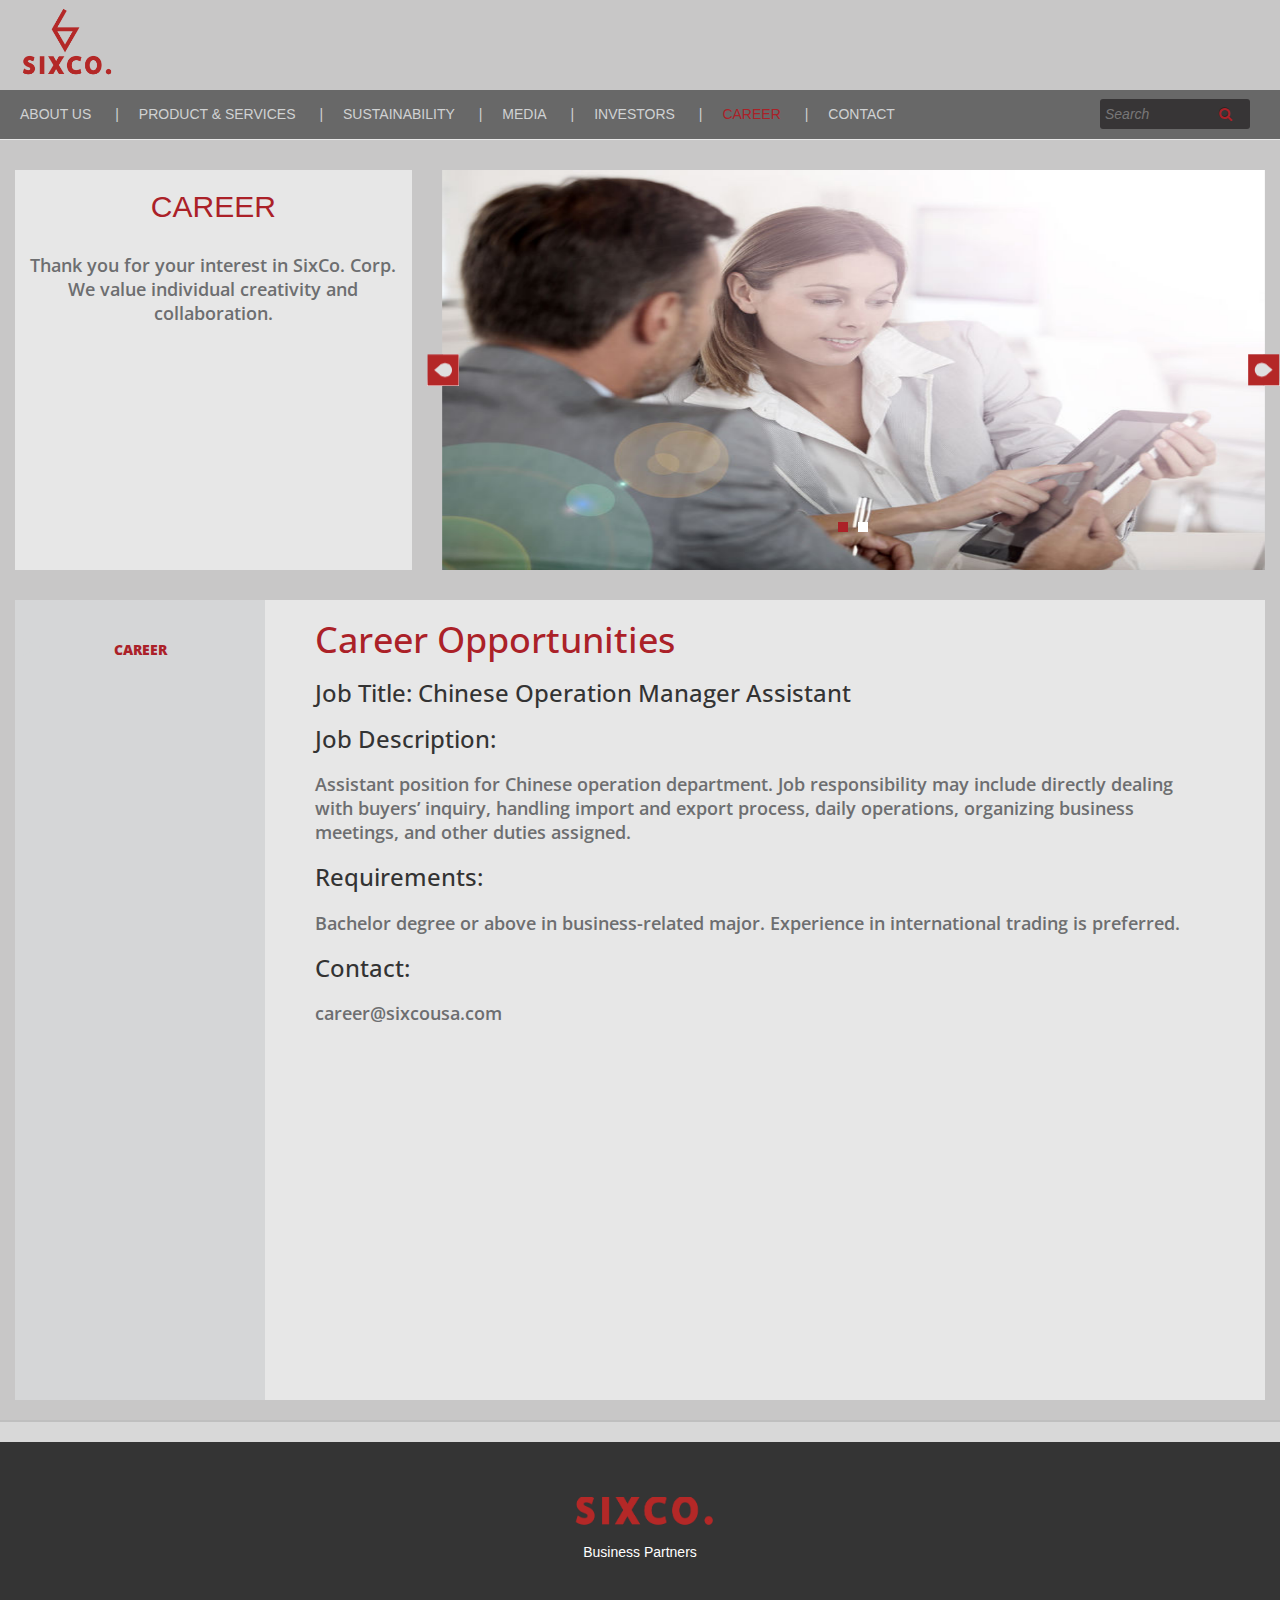
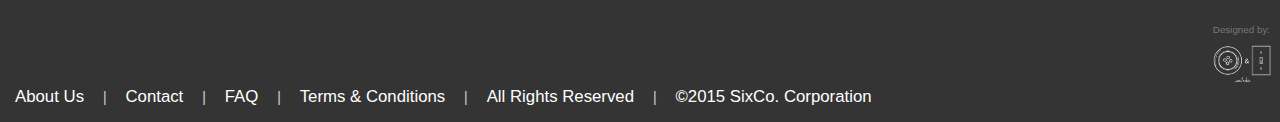
<file: career/career.html>
<!DOCTYPE html>
<html lang="en">
<head>
	<meta charset="UTF-8">
	<meta name="viewport" content="width=device-width, initial-scale=1.0">
	<meta name="description" content="">
	<meta name="author" content="">

	<title>Sixco. - United States of America</title>
	<link rel="shortcut icon" href="../favicon.ico" />
	<link href="../assets/bootstrap/css/bootstrap.css" rel="stylesheet" media="screen">
	<link rel="stylesheet" href="http://maxcdn.bootstrapcdn.com/font-awesome/4.3.0/css/font-awesome.min.css">
	<link href='http://fonts.googleapis.com/css?family=Open+Sans:400,800,600,700' rel='stylesheet' type='text/css'>
	<link href="../assets/css/pands.css" rel="stylesheet" media="screen"> 
       
</head>
<body>
	<header class="header">
		<div class="logo_header"><a href="../index.html"><img class="logo" src="../assets/images/logo.png" height="130" width="130"></a></div>
		<div class="menu-wrap">
		<nav class="navbar navbar-default navbar-static-top menu" role="navigation">
			<ul class="clearfix">
				<li><a class="aboutus" href="../aboutus/values.html">ABOUT US</a>
					<ul class="sub-menu" id="submenu1">			
		               <li><a href="../aboutus/values.html">WHO WE ARE <i class="fa fa-chevron-circle-right fa-2x rightarrow"></i></a></li>
		                <li><a href="../aboutus/people.html">LEADERSHIP <i class="fa fa-chevron-circle-right fa-2x rightarrow"></i></a></li>
		                <li><a href="../aboutus/contactus.html">CONTACT US <i class="fa fa-chevron-circle-right fa-2x rightarrow"></i></a></li>
		            </ul>
		            <span id="bar">| </span>
	        	</li>
				 
				<li><a class="pands" href="../pands/internationaltrading.html">PRODUCT & SERVICES</a>
					<ul class="sub-menu" id="submenu2">			
		                <li><a href="../pands/internationaltrading.html">INTERNATIONAL TRADING <i class="fa fa-chevron-circle-right fa-2x rightarrow"></i></a></li>
		            </ul>
				 <span id="bar">| </span></li>
				<li><a class="sustainability" href="../sustainability/affordability.html">SUSTAINABILITY</a>
					<ul class="sub-menu" id="submenu3">			
		                <li><a href="../sustainability/affordability.html">AFFORDABILITY <i class="fa fa-chevron-circle-right fa-2x rightarrow"></i></a></li>
		                <li><a href="../sustainability/environment.html">ENVIRONMENT <i class="fa fa-chevron-circle-right fa-2x rightarrow"></i></a></li>
		                <li><a href="../sustainability/manufacturing.html">MANUFACTURING <i class="fa fa-chevron-circle-right fa-2x rightarrow"></i></a></li>
		            </ul>
				 <span id="bar">| </span></li>
				<li><a class="media" href="../index.html">MEDIA</a>
				 <span id="bar">| </span></li>
				<li><a class="investors" href="../index.html">INVESTORS</a>
				 <span id="bar">| </span></li>
				<li><a class="career" style="color: #AB2128" href="career.html">CAREER</a> 
				<span id="bar">| </span></li>
				<li><a href="../contact/contact.html">CONTACT</a></li>
				<!-- </div> -->
				<div class="floatright">
				<li><form class="form-wrapper cf">
                    <input type="text" placeholder="Search" required>
                	<button type="submit">
                		<i class="fa fa-search"></i>
                	</button>
				</form></li>
				</div>
			</ul>
		</nav>
	</div>
	</header>
	<div class="container">
		<div class="row">
			<div class="col-md-4">
				<div class="descriptionbox">
					<div class="description">
						<h2 id="name">CAREER</h2><br>
						<span class="name">Thank you for your interest in SixCo. Corp. We value individual creativity and collaboration.</span>
					</div>
				</div>
			</div>
			<div class="col-md-8">
				<div id="myCarousel" class="carousel slide" data-ride="carousel">
				  <ol class="carousel-indicators">
				    <li data-target="#myCarousel" data-slide-to="0" class="active"></li>
				    <li data-target="#myCarousel" data-slide-to="1"></li>
				  </ol>
				  <div class="carousel-inner main-inner" role="listbox">
				    <div class="item active">
				      <img class="carousel_img" src="../assets/images/career1.jpg">
				    </div>

				    <div class="item">
				      <img class="carousel_img" src="../assets/images/career2.jpg">
				    </div>
				  </div>

				  <div class="carousel-controls">
					  <a class="left carousel-control" href="#myCarousel" role="button" data-slide="prev">
					     <img src="../assets/images/leftarrow.jpg">
					  </a>
					  <a class="right carousel-control" href="#myCarousel" role="button" data-slide="next">
					    <img src="../assets/images/rightarrow.jpg">
					  </a>
					</div>

				</div>
			</div>
		</div>
		<div class="row">
			<div class="col-md-12">
				<div class="flexcontainer">
				  <div class="sidebar">
				  	<br><br>
				  	<a href="#" class="sidebarmenu" id="smenu1">CAREER</a>
				  </div>
				  <div class="pointer"> 
				  </div>
				  <div class="sidebarcontainer">
				  	<div class="row descbox">
				  		<h1 class="h1header">Career Opportunities</h1><br>
				  		<h3 class="h3header">Job Title: Chinese Operation Manager Assistant</h3><br>
				  		<h3 class="h3header">Job Description: </h3><br>
				  		<span class="name desc">
				  			Assistant position for Chinese operation department. Job responsibility may include directly dealing with buyers’ inquiry, handling import and export process, daily operations, organizing business meetings, and other duties assigned.</span> <br><br>
				  		<h3 class="h3header">Requirements: </h3><br>
				  		<span class="name desc">
				  			Bachelor degree or above in business-related major. Experience in international trading is preferred.
				  		</span><br><br>
				  		<h3 class="h3header">Contact: </h3><br>
				  		<span class="name desc">
				  			career@sixcousa.com
				  		</span><br>
				  	</div>
			  		
				  </div>
				</div>
			</div>
		</div>

		
		<div class="row">
			<hr>
			<div class="lowercolor">
			</div>
		</div>
</div> <!-- end of container -->

	<div class="footer">
      <div class="container">
        <div class="row row-centered">
        	<img class="footer-logo" src="../assets/images/SixCo.png" height="45" width="160"></a>
        </div>
        <div class="row row-centered">
    		<span class="footer-text">Business Partners</span>
        </div>
        <div class="row row-bottom">
    		<a href="../aboutus/people.html">About Us</a> <span id="bar">| </span>
			<a href="../contact/contact.html">Contact</a> <span id="bar">| </span>
			<a href="#">FAQ</a> <span id="bar">| </span>
			<a href="#">Terms & Conditions</a> <span id="bar">| </span>
			<span class="credits">All Rights Reserved</span> <span id="bar">| </span>
			<span class="credits">©2015 SixCo. Corporation</span>
			<div class="text-muted design">Designed by:</div>
			<img class="bslogo" src="../assets/images/bslogowhite.png" height="75" width="75">
        </div>
      </div>
    </div>

	<script src="http://ajax.googleapis.com/ajax/libs/jquery/2.1.4/jquery.min.js"></script>
	<script src="../assets/bootstrap/js/bootstrap.min.js"></script>
	<script src="../assets/js/customjs.js"></script>


</body>
</html>
</file>
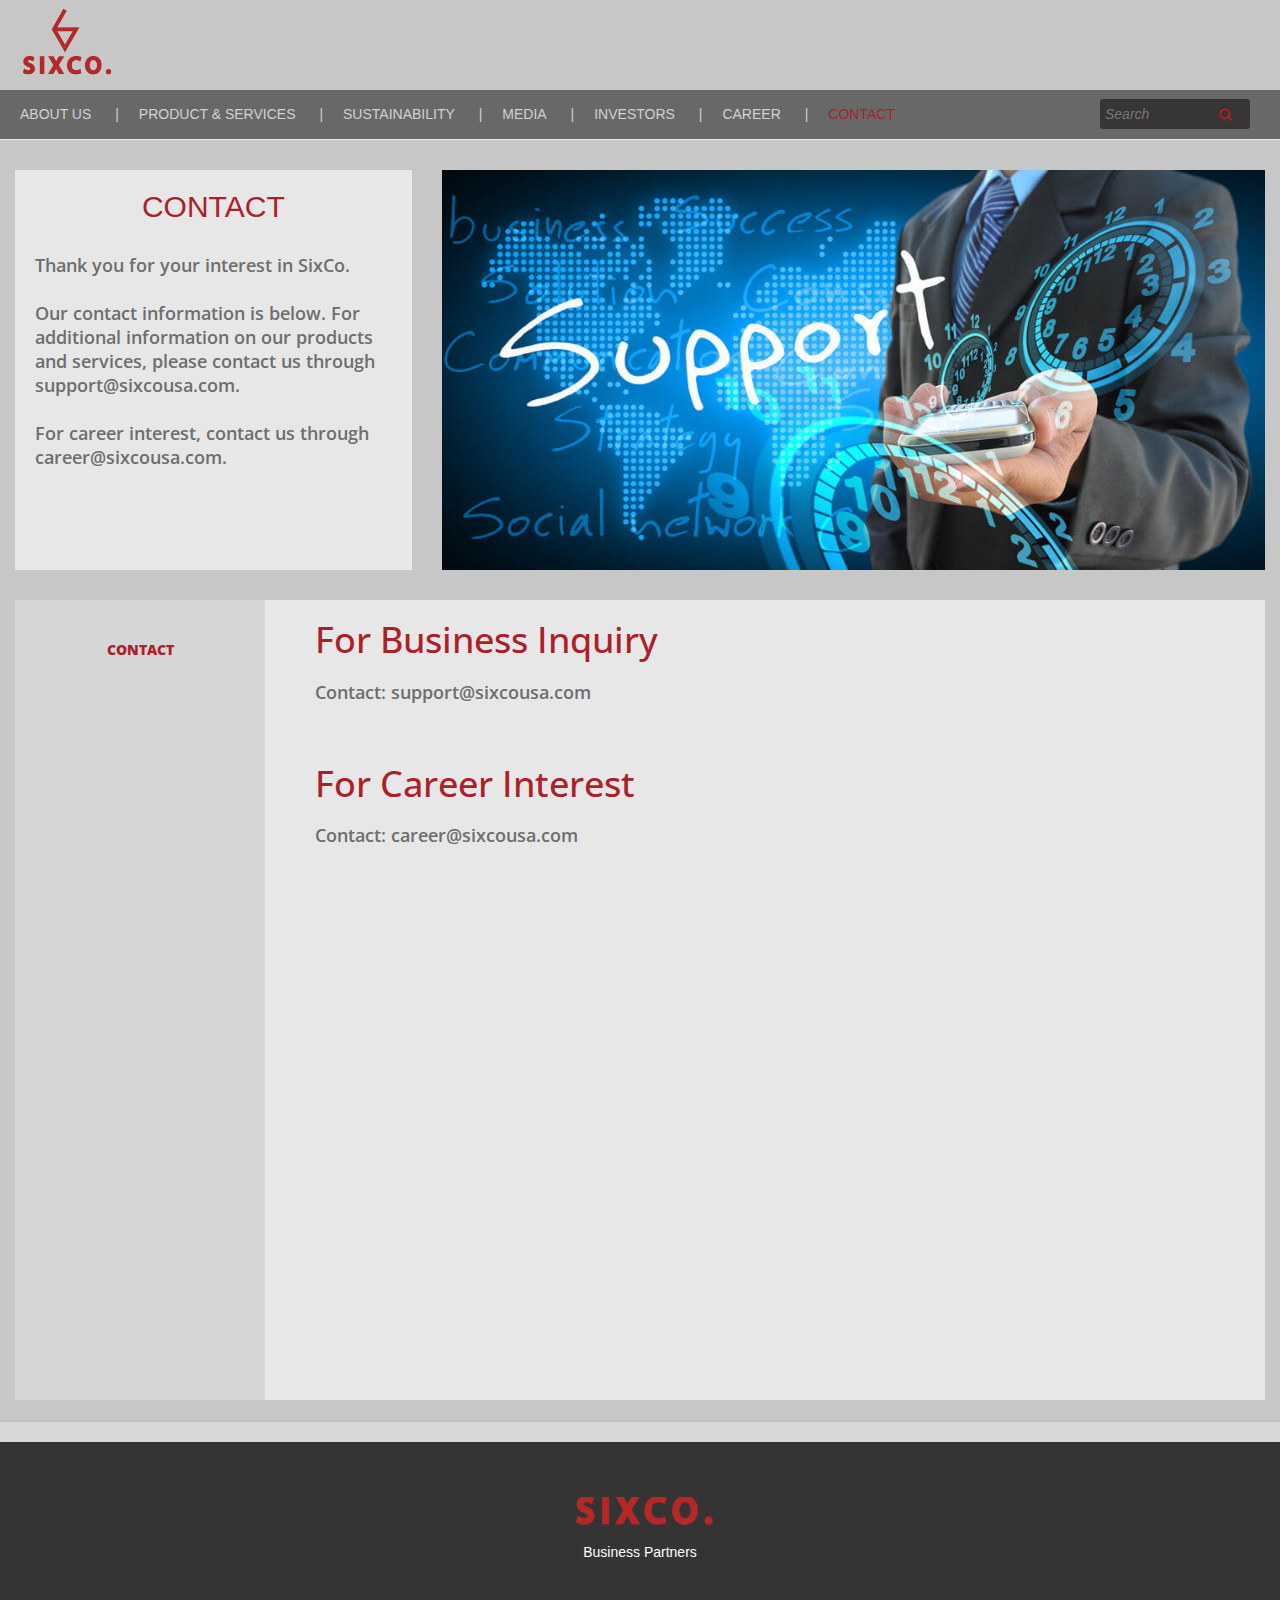
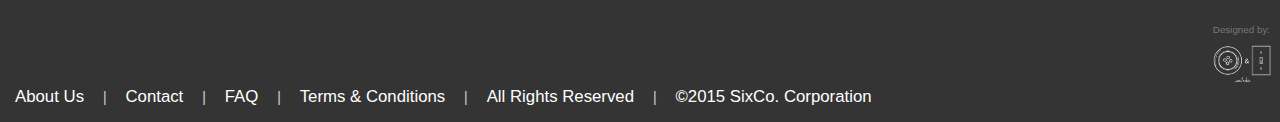
<file: contact/contact.html>
<!DOCTYPE html>
<html lang="en">
<head>
	<meta charset="UTF-8">
	<meta name="viewport" content="width=device-width, initial-scale=1.0">
	<meta name="description" content="">
	<meta name="author" content="">

	<title>Sixco. - United States of America</title>
	<link rel="shortcut icon" href="../favicon.ico" />
	<link href="../assets/bootstrap/css/bootstrap.css" rel="stylesheet" media="screen">
	<link rel="stylesheet" href="http://maxcdn.bootstrapcdn.com/font-awesome/4.3.0/css/font-awesome.min.css">
	<link href='http://fonts.googleapis.com/css?family=Open+Sans:400,800,600,700' rel='stylesheet' type='text/css'>
	<link href="../assets/css/pands.css" rel="stylesheet" media="screen"> 
       
</head>
<body>
	<header class="header">
		<div class="logo_header"><a href="../index.html"><img class="logo" src="../assets/images/logo.png" height="130" width="130"></a></div>
		<div class="menu-wrap">
		<nav class="navbar navbar-default navbar-static-top menu" role="navigation">
			<ul class="clearfix">
				<li><a class="aboutus" href="../aboutus/values.html">ABOUT US</a>
					<ul class="sub-menu" id="submenu1">			
		                <li><a href="../aboutus/values.html">WHO WE ARE <i class="fa fa-chevron-circle-right fa-2x rightarrow"></i></a></li>
		                <li><a href="../aboutus/people.html">LEADERSHIP <i class="fa fa-chevron-circle-right fa-2x rightarrow"></i></a></li>
		                <li><a href="../aboutus/contactus.html">CONTACT US <i class="fa fa-chevron-circle-right fa-2x rightarrow"></i></a></li>
		            </ul>
		            <span id="bar">| </span>
	        	</li>
				 
				<li><a class="pands" href="../pands/internationaltrading.html">PRODUCT & SERVICES</a>
					<ul class="sub-menu" id="submenu2">			
		                <li><a href="../pands/internationaltrading.html">INTERNATIONAL TRADING <i class="fa fa-chevron-circle-right fa-2x rightarrow"></i></a></li>
		            </ul>
				 <span id="bar">| </span></li>
				<li><a class="sustainability" href="../sustainability/affordability.html">SUSTAINABILITY</a>
					<ul class="sub-menu" id="submenu3">			
		                <li><a href="../sustainability/affordability.html">AFFORDABILITY <i class="fa fa-chevron-circle-right fa-2x rightarrow"></i></a></li>
		                <li><a href="../sustainability/environment.html">ENVIRONMENT <i class="fa fa-chevron-circle-right fa-2x rightarrow"></i></a></li>
		                <li><a href="../sustainability/manufacturing.html">MANUFACTURING <i class="fa fa-chevron-circle-right fa-2x rightarrow"></i></a></li>
		            </ul>
				 <span id="bar">| </span></li>
				<li><a class="media" href="../index.html">MEDIA</a>
				 <span id="bar">| </span></li>
				<li><a class="investors" href="../index.html">INVESTORS</a>
				 <span id="bar">| </span></li>
				<li><a class="career" href="../career/career.html">CAREER</a> 
				<span id="bar">| </span></li>
				<li><a href="contact.html" style="color: #AB2128">CONTACT</a></li>
				<!-- </div> -->
				<div class="floatright">
				<li><form class="form-wrapper cf">
                    <input type="text" placeholder="Search" required>
                	<button type="submit">
                		<i class="fa fa-search"></i>
                	</button>
				</form></li>
				</div>
			</ul>
		</nav>
	</div>
	</header>
	<div class="container">
		<div class="row">
			<div class="col-md-4">
				<div class="descriptionbox">
					<div class="description">
						<h2 id="name">CONTACT</h2><br>
						<span class="name short">Thank you for your interest in SixCo.<br><br> Our contact information is below. For additional information on our products and services, please contact us through support@sixcousa.com.<br><br> For career interest, contact us through career@sixcousa.com.</span>
					</div>
				</div>
			</div>
			<div class="col-md-8">
				<div class="picture">
					<img src="../assets/images/contactus.jpg" height="400px" width="100%">
				</div>
			</div>
		</div>
		<div class="row">
			<div class="col-md-12">
				<div class="flexcontainer">
				  <div class="sidebar">
				  	<br><br>
				  	<a href="#" class="sidebarmenu" id="smenu1">CONTACT</a>
				  </div>
				  <div class="pointer"> 
				  </div>
				  <div class="sidebarcontainer">
				  	<div class="row descbox">
				  		<h1 class="h1header">For Business Inquiry</h1><br>
				  		<span class="name desc">
				  		Contact: support@sixcousa.com</span><br><br><br>
				  		<h1 class="h1header">For Career Interest</h1><br>
				  		<span class="name desc">
				  		Contact: career@sixcousa.com
				  		</span><br>
				  	</div>
			  		
				  </div>
				</div>
			</div>
		</div>

		
		<div class="row">
			<hr>
			<div class="lowercolor">
			</div>
		</div>
</div> <!-- end of container -->

	<div class="footer">
      <div class="container">
        <div class="row row-centered">
        	<img class="footer-logo" src="../assets/images/SixCo.png" height="45" width="160"></a>
        </div>
        <div class="row row-centered">
    		<span class="footer-text">Business Partners</span>
        </div>
        <div class="row row-bottom">
    		<a href="../aboutus/people.html">About Us</a> <span id="bar">| </span>
			<a href="../contact/contact.html">Contact</a> <span id="bar">| </span>
			<a href="#">FAQ</a> <span id="bar">| </span>
			<a href="#">Terms & Conditions</a> <span id="bar">| </span>
			<span class="credits">All Rights Reserved</span> <span id="bar">| </span>
			<span class="credits">©2015 SixCo. Corporation</span>
			<div class="text-muted design">Designed by:</div>
			<img class="bslogo" src="../assets/images/bslogowhite.png" height="75" width="75">
        </div>
      </div>
    </div>

	<script src="http://ajax.googleapis.com/ajax/libs/jquery/2.1.4/jquery.min.js"></script>
	<script src="../assets/bootstrap/js/bootstrap.min.js"></script>
	<script src="../assets/js/customjs.js"></script>


</body>
</html>
</file>
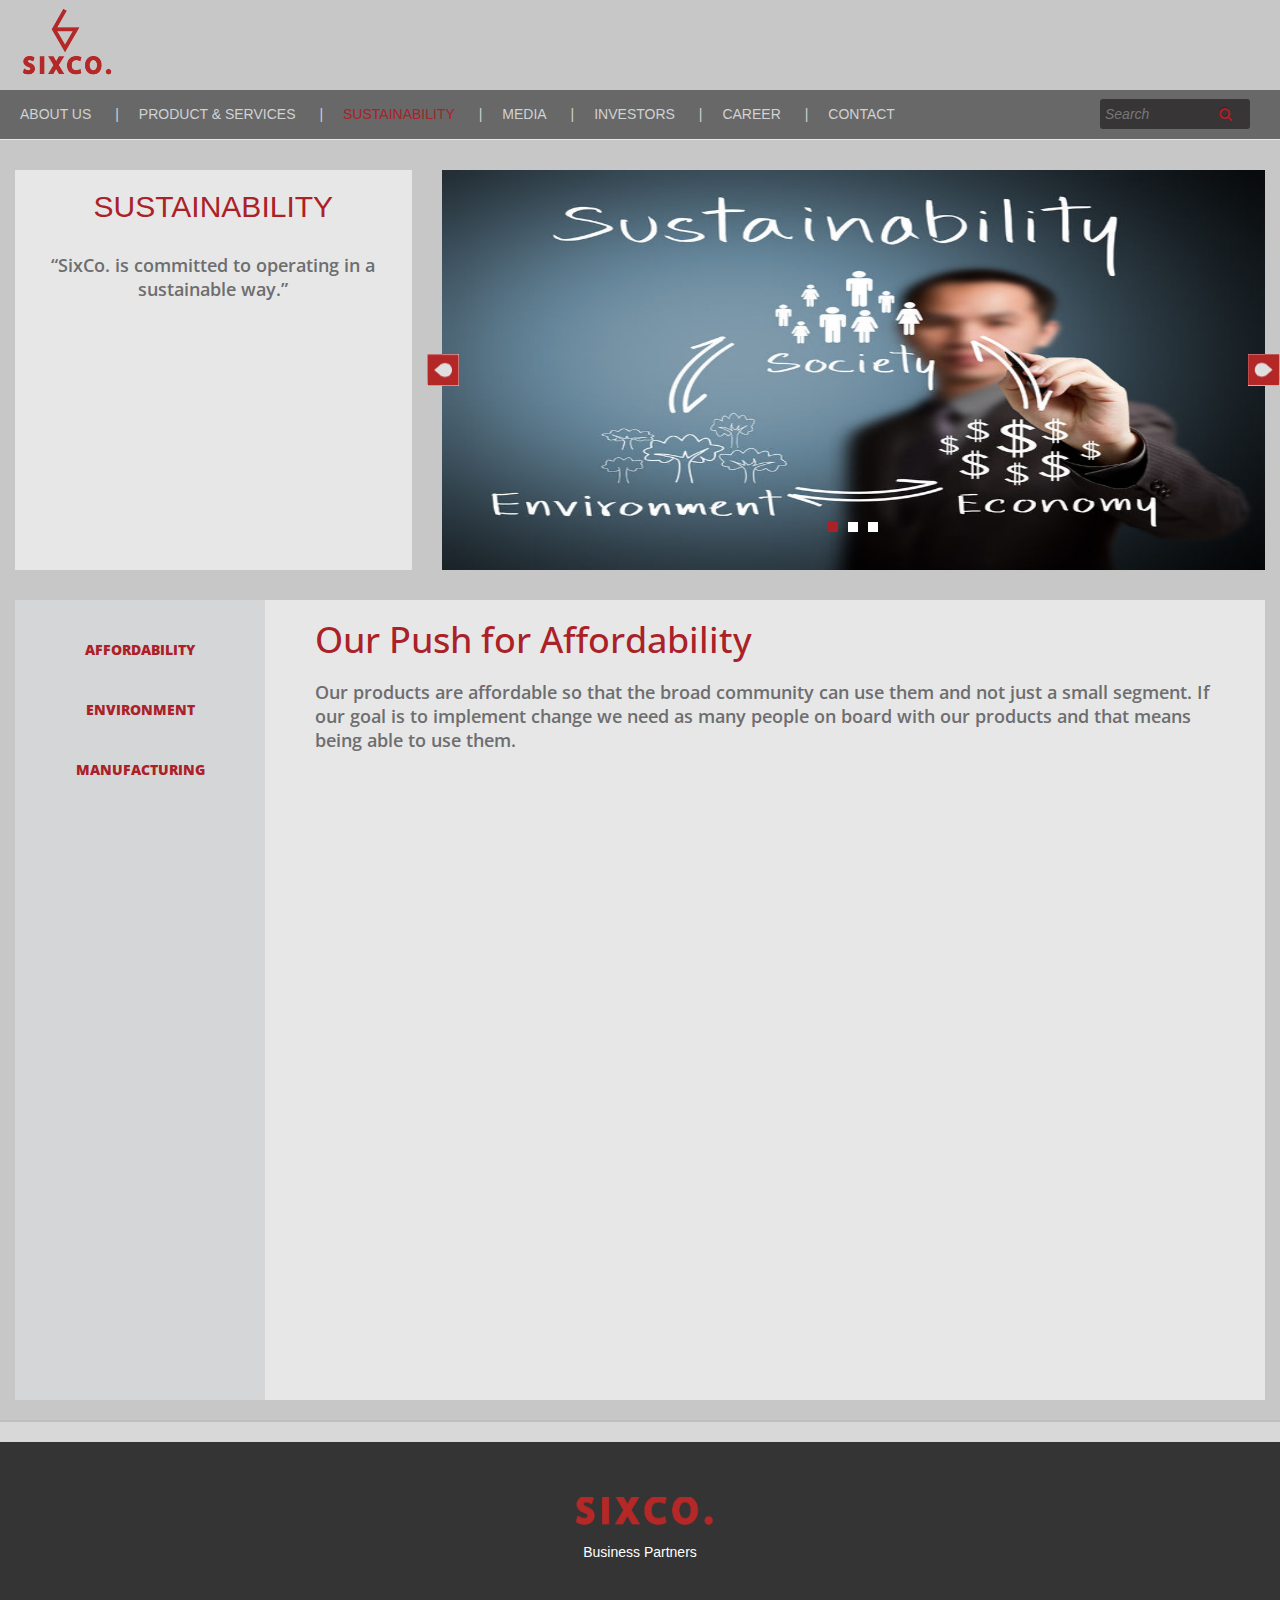
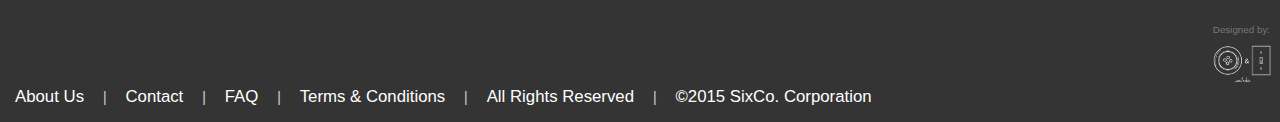
<file: sustainability/affordability.html>
<!DOCTYPE html>
<html lang="en">
<head>
	<meta charset="UTF-8">
	<meta name="viewport" content="width=device-width, initial-scale=1.0">
	<meta name="description" content="">
	<meta name="author" content="">

	<title>Sixco. - United States of America</title>
	<link rel="shortcut icon" href="../favicon.ico" />
	<link href="../assets/bootstrap/css/bootstrap.css" rel="stylesheet" media="screen">
	<link rel="stylesheet" href="http://maxcdn.bootstrapcdn.com/font-awesome/4.3.0/css/font-awesome.min.css">
	<link href='http://fonts.googleapis.com/css?family=Open+Sans:400,800,600,700' rel='stylesheet' type='text/css'>
	<link href="../assets/css/pands.css" rel="stylesheet" media="screen"> 
       
</head>
<body>
	<header class="header">
		<div class="logo_header"><a href="../index.html"><img class="logo" src="../assets/images/logo.png" height="130" width="130"></a></div>
		<div class="menu-wrap">
		<nav class="navbar navbar-default navbar-static-top menu" role="navigation">
			<ul class="clearfix">
				<li><a class="aboutus" href="../aboutus/values.html">ABOUT US</a>
					<ul class="sub-menu" id="submenu1">			
		                <li><a href="../aboutus/values.html">WHO WE ARE <i class="fa fa-chevron-circle-right fa-2x rightarrow"></i></a></li>
		                <li><a href="../aboutus/people.html">LEADERSHIP <i class="fa fa-chevron-circle-right fa-2x rightarrow"></i></a></li>
		                <li><a href="../aboutus/contactus.html">CONTACT US <i class="fa fa-chevron-circle-right fa-2x rightarrow"></i></a></li>
		            </ul>
		            <span id="bar">| </span>
	        	</li>
				 
				<li><a class="pands" href="../pands/internationaltrading.html">PRODUCT & SERVICES</a>
					<ul class="sub-menu" id="submenu2">			
		                <li><a href="../pands/internationaltrading.html">INTERNATIONAL TRADING <i class="fa fa-chevron-circle-right fa-2x rightarrow"></i></a></li>
		            </ul>
				 <span id="bar">| </span></li>
				<li><a class="sustainability" style="color: #AB2128" href="pands.html">SUSTAINABILITY</a>
					<ul class="sub-menu" id="submenu3">			
		                <li><a href="affordability.html">AFFORDABILITY <i class="fa fa-chevron-circle-right fa-2x rightarrow"></i></a></li>
		                <li><a href="environment.html">ENVIRONMENT <i class="fa fa-chevron-circle-right fa-2x rightarrow"></i></a></li>
		                <li><a href="manufacturing.html">MANUFACTURING <i class="fa fa-chevron-circle-right fa-2x rightarrow"></i></a></li>
		            </ul>
				 <span id="bar">| </span></li>
				<li><a class="media" href="../index.html">MEDIA</a>
				 <span id="bar">| </span></li>
				<li><a class="investors" href="../index.html">INVESTORS</a>
				 <span id="bar">| </span></li>
				<li><a class="career" href="../career/career.html">CAREER</a> 
				<span id="bar">| </span></li>
				<li><a href="../contact/contact.html">CONTACT</a></li>
				<!-- </div> -->
				<div class="floatright">
				<li><form class="form-wrapper cf">
                    <input type="text" placeholder="Search" required>
                	<button type="submit">
                		<i class="fa fa-search"></i>
                	</button>
				</form></li>
				</div>
			</ul>
		</nav>
	</div>
	</header>
	<div class="container">
		<div class="row">
			<div class="col-md-4">
				<div class="descriptionbox">
					<div class="description">
						<h2 id="name">SUSTAINABILITY</h2><br>
						<span class="susdesc">“SixCo. is committed to operating in a sustainable way.”</span>
					</div>
				</div>
			</div>
			<div class="col-md-8">
				<div id="myCarousel" class="carousel slide" data-ride="carousel">
				  <ol class="carousel-indicators">
				    <li data-target="#myCarousel" data-slide-to="0" class="active"></li>
				    <li data-target="#myCarousel" data-slide-to="1"></li>
				    <li data-target="#myCarousel" data-slide-to="2"></li>
				  </ol>
				  <div class="carousel-inner main-inner" role="listbox">
				    <div class="item active">
				      <img class="carousel_img" src="../assets/images/sustainability1.jpg">
				    </div>

				    <div class="item">
				      <img class="carousel_img" src="../assets/images/sustainability2.jpg">
				    </div>

				    <div class="item">
				      <img class="carousel_img" src="../assets/images/sustainability3.jpg">
				    </div>
				  </div>

				  <div class="carousel-controls">
					  <a class="left carousel-control" href="#myCarousel" role="button" data-slide="prev">
					     <img src="../assets/images/leftarrow.jpg">
					  </a>
					  <a class="right carousel-control" href="#myCarousel" role="button" data-slide="next">
					    <img src="../assets/images/rightarrow.jpg">
					  </a>
					</div>

				</div>
			</div>
		</div>
		<div class="row">
			<div class="col-md-12">
				<div class="flexcontainer">
				  <div class="sidebar">
				  	<br><br>
				  	<a href="affordability.html" class="sidebarmenu" id="smenu1">AFFORDABILITY</a> <br><br><br>
				  	<a href="environment.html" class="sidebarmenu" id="smenu2">ENVIRONMENT</a> <br><br><br>
				  	<a href="manufacturing.html" class="sidebarmenu" id="smenu3">MANUFACTURING</a>
				  </div>
				  <div class="pointer"> 
				  </div>
				  <div class="sidebarcontainer">
				  	<div class="row descbox">
				  		<h1 class="h1header">Our Push for Affordability</h1><br>
				  		<span class="name desc">
						Our products are affordable so that the broad community can use them and not just a small segment. If our goal is to implement change we need as many people on board with our products and that means being able to use them.
				  		</span>
				  	</div>
			  		
				  </div>
				</div>
			</div>
		</div>

		
		<div class="row">
			<hr>
			<div class="lowercolor">
			</div>
		</div>
</div> <!-- end of container -->

	<div class="footer">
      <div class="container">
        <div class="row row-centered">
        	<img class="footer-logo" src="../assets/images/SixCo.png" height="45" width="160"></a>
        </div>
        <div class="row row-centered">
    		<span class="footer-text">Business Partners</span>
        </div>
        <div class="row row-bottom">
    		<a href="../aboutus/people.html">About Us</a> <span id="bar">| </span>
			<a href="../contact/contact.html">Contact</a> <span id="bar">| </span>
			<a href="#">FAQ</a> <span id="bar">| </span>
			<a href="#">Terms & Conditions</a> <span id="bar">| </span>
			<span class="credits">All Rights Reserved</span> <span id="bar">| </span>
			<span class="credits">©2015 SixCo. Corporation</span>
			<div class="text-muted design">Designed by:</div>
			<img class="bslogo" src="../assets/images/bslogowhite.png" height="75" width="75">
        </div>
      </div>
    </div>

	<script src="http://ajax.googleapis.com/ajax/libs/jquery/2.1.4/jquery.min.js"></script>
	<script src="../assets/bootstrap/js/bootstrap.min.js"></script>
	<script src="../assets/js/customjs.js"></script>


</body>
</html>
</file>
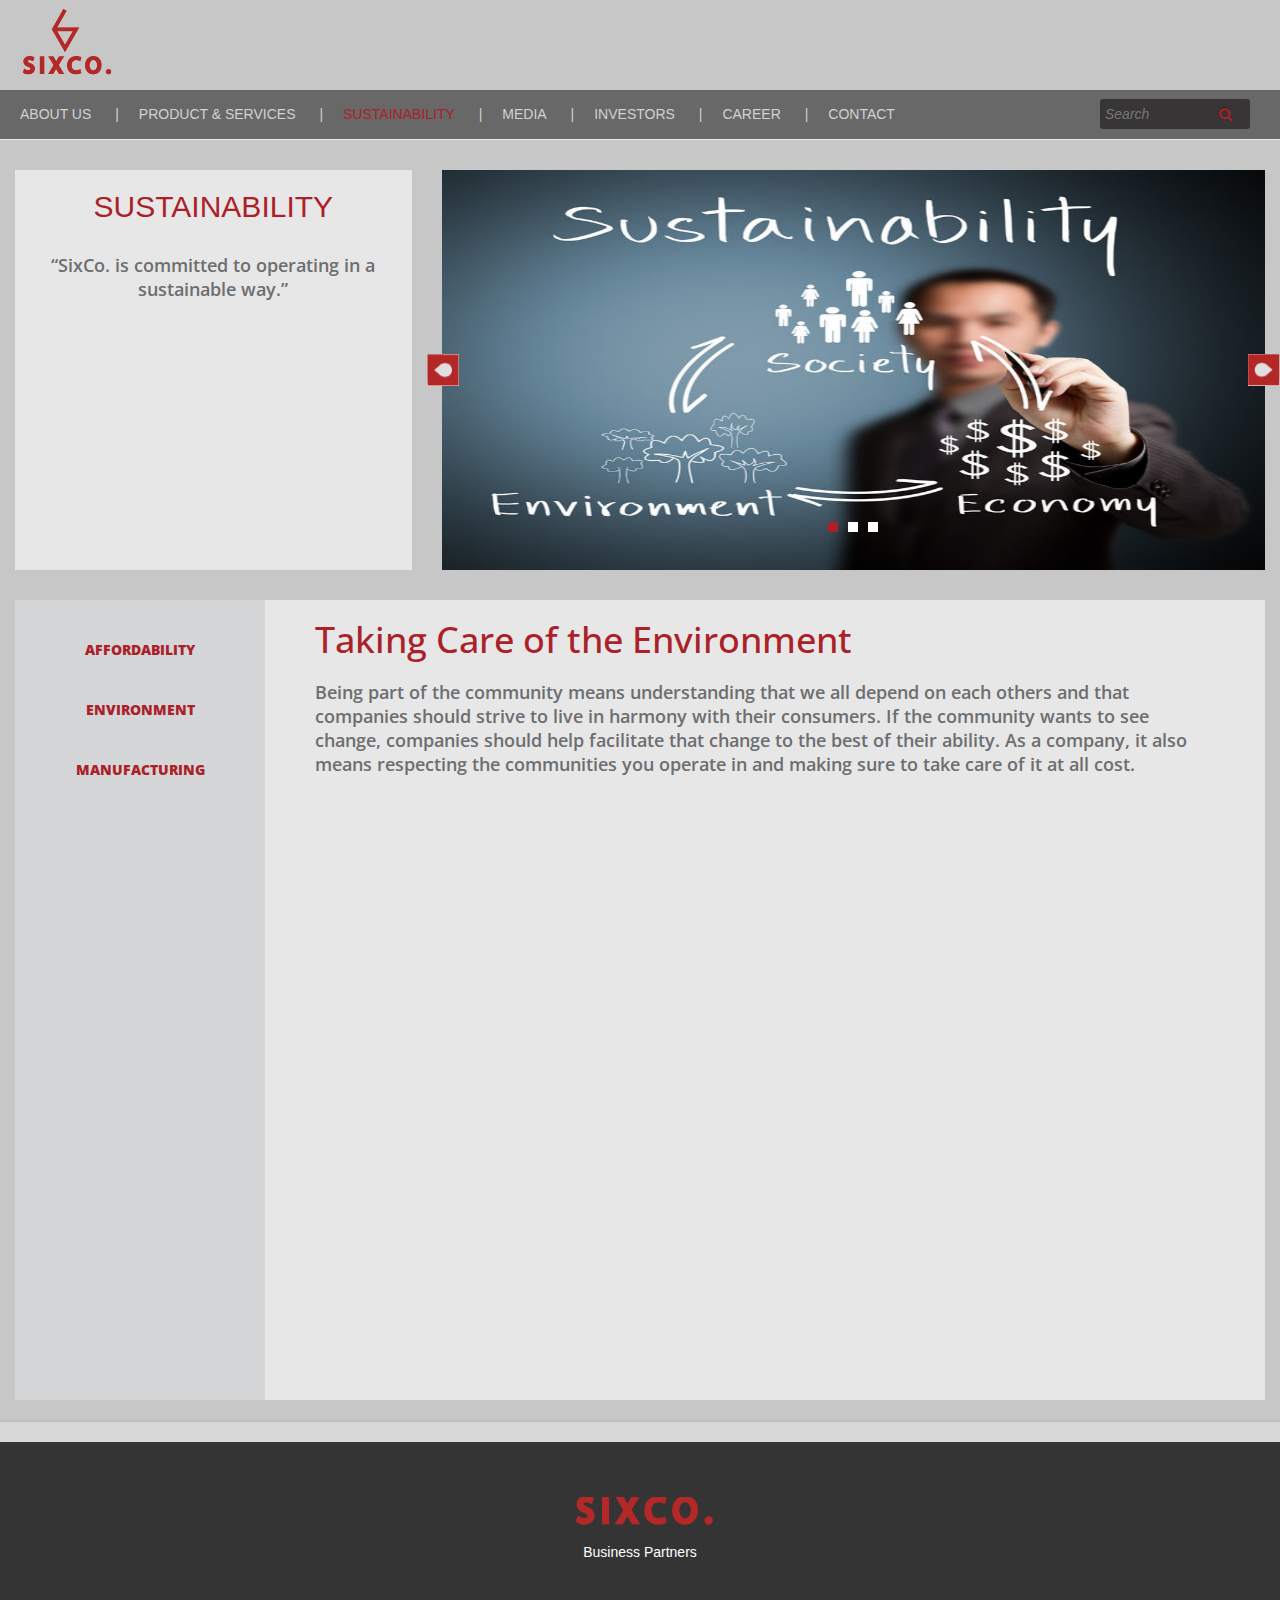
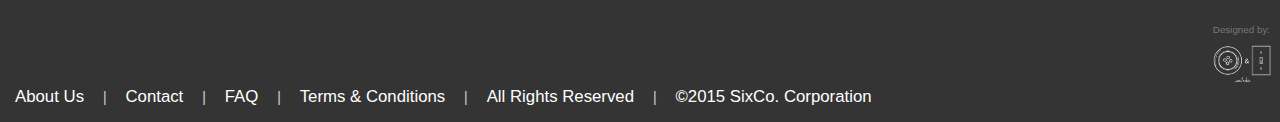
<file: sustainability/environment.html>
<!DOCTYPE html>
<html lang="en">
<head>
	<meta charset="UTF-8">
	<meta name="viewport" content="width=device-width, initial-scale=1.0">
	<meta name="description" content="">
	<meta name="author" content="">

	<title>Sixco. - United States of America</title>
	<link rel="shortcut icon" href="../favicon.ico" />
	<link href="../assets/bootstrap/css/bootstrap.css" rel="stylesheet" media="screen">
	<link rel="stylesheet" href="http://maxcdn.bootstrapcdn.com/font-awesome/4.3.0/css/font-awesome.min.css">
	<link href='http://fonts.googleapis.com/css?family=Open+Sans:400,800,600,700' rel='stylesheet' type='text/css'>
	<link href="../assets/css/pands.css" rel="stylesheet" media="screen"> 
       
</head>
<body>
	<header class="header">
		<div class="logo_header"><a href="../index.html"><img class="logo" src="../assets/images/logo.png" height="130" width="130"></a></div>
		<div class="menu-wrap">
		<nav class="navbar navbar-default navbar-static-top menu" role="navigation">
			<ul class="clearfix">
				<li><a class="aboutus" href="../aboutus/values.html">ABOUT US</a>
					<ul class="sub-menu" id="submenu1">			
		                <li><a href="../aboutus/values.html">WHO WE ARE <i class="fa fa-chevron-circle-right fa-2x rightarrow"></i></a></li>
		                <li><a href="../aboutus/people.html">LEADERSHIP <i class="fa fa-chevron-circle-right fa-2x rightarrow"></i></a></li>
		                <li><a href="../aboutus/contactus.html">CONTACT US <i class="fa fa-chevron-circle-right fa-2x rightarrow"></i></a></li>
		            </ul>
		            <span id="bar">| </span>
	        	</li>
				 
				<li><a class="pands" href="../pands/internationaltrading.html">PRODUCT & SERVICES</a>
					<ul class="sub-menu" id="submenu2">			
		                <li><a href="../pands/internationaltrading.html">INTERNATIONAL TRADING <i class="fa fa-chevron-circle-right fa-2x rightarrow"></i></a></li>
		            </ul>
				 <span id="bar">| </span></li>
				<li><a class="sustainability" style="color: #AB2128" href="pands.html">SUSTAINABILITY</a>
					<ul class="sub-menu" id="submenu3">			
		                <li><a href="affordability.html">AFFORDABILITY <i class="fa fa-chevron-circle-right fa-2x rightarrow"></i></a></li>
		                <li><a href="environment.html">ENVIRONMENT <i class="fa fa-chevron-circle-right fa-2x rightarrow"></i></a></li>
		                <li><a href="manufacturing.html">MANUFACTURING <i class="fa fa-chevron-circle-right fa-2x rightarrow"></i></a></li>
		            </ul>
				 <span id="bar">| </span></li>
				<li><a class="media" href="../index.html">MEDIA</a>
				 <span id="bar">| </span></li>
				<li><a class="investors" href="../index.html">INVESTORS</a>
				 <span id="bar">| </span></li>
				<li><a class="career" href="../career/career.html">CAREER</a> 
				<span id="bar">| </span></li>
				<li><a href="../contact/contact.html">CONTACT</a></li>
				<!-- </div> -->
				<div class="floatright">
				<li><form class="form-wrapper cf">
                    <input type="text" placeholder="Search" required>
                	<button type="submit">
                		<i class="fa fa-search"></i>
                	</button>
				</form></li>
				</div>
			</ul>
		</nav>
	</div>
	</header>
	<div class="container">
		<div class="row">
			<div class="col-md-4">
				<div class="descriptionbox">
					<div class="description">
						<h2 id="name">SUSTAINABILITY</h2><br>
						<span class="susdesc">“SixCo. is committed to operating in a sustainable way.”</span>
					</div>
				</div>
			</div>
			<div class="col-md-8">
				<div id="myCarousel" class="carousel slide" data-ride="carousel">
				  <ol class="carousel-indicators">
				    <li data-target="#myCarousel" data-slide-to="0" class="active"></li>
				    <li data-target="#myCarousel" data-slide-to="1"></li>
				    <li data-target="#myCarousel" data-slide-to="2"></li>
				  </ol>
				  <div class="carousel-inner main-inner" role="listbox">
				    <div class="item active">
				      <img class="carousel_img" src="../assets/images/sustainability1.jpg">
				    </div>

				    <div class="item">
				      <img class="carousel_img" src="../assets/images/sustainability2.jpg">
				    </div>

				    <div class="item">
				      <img class="carousel_img" src="../assets/images/sustainability3.jpg">
				    </div>
				  </div>

				  <div class="carousel-controls">
					  <a class="left carousel-control" href="#myCarousel" role="button" data-slide="prev">
					     <img src="../assets/images/leftarrow.jpg">
					  </a>
					  <a class="right carousel-control" href="#myCarousel" role="button" data-slide="next">
					    <img src="../assets/images/rightarrow.jpg">
					  </a>
					</div>

				</div>
			</div>
		</div>
		<div class="row">
			<div class="col-md-12">
				<div class="flexcontainer">
				  <div class="sidebar">
				  	<br><br>
				  	<a href="affordability.html" class="sidebarmenu" id="smenu1">AFFORDABILITY</a> <br><br><br>
				  	<a href="environment.html" class="sidebarmenu" id="smenu2">ENVIRONMENT</a> <br><br><br>
				  	<a href="manufacturing.html" class="sidebarmenu" id="smenu3">MANUFACTURING</a>
				  </div>
				  <div class="pointer" style="margin-top: 9.5rem"> 
				  </div>
				  <div class="sidebarcontainer">
				  	<div class="row descbox">
				  		<h1 class="h1header">Taking Care of the Environment</h1><br>
				  		<span class="name desc">
						Being part of the community means understanding that we all depend on each others and that companies should strive to live in harmony with their consumers. If the community wants to see change, companies should help facilitate that change to the best of their ability. As a company, it also means respecting the communities you operate in and making sure to take care of it at all cost.
				  		</span>
				  	</div>
			  		
				  </div>
				</div>
			</div>
		</div>

		
		<div class="row">
			<hr>
			<div class="lowercolor">
			</div>
		</div>
</div> <!-- end of container -->

	<div class="footer">
      <div class="container">
        <div class="row row-centered">
        	<img class="footer-logo" src="../assets/images/SixCo.png" height="45" width="160"></a>
        </div>
        <div class="row row-centered">
    		<span class="footer-text">Business Partners</span>
        </div>
        <div class="row row-bottom">
    		<a href="../aboutus/people.html">About Us</a> <span id="bar">| </span>
			<a href="../contact/contact.html">Contact</a> <span id="bar">| </span>
			<a href="#">FAQ</a> <span id="bar">| </span>
			<a href="#">Terms & Conditions</a> <span id="bar">| </span>
			<span class="credits">All Rights Reserved</span> <span id="bar">| </span>
			<span class="credits">©2015 SixCo. Corporation</span>
			<div class="text-muted design">Designed by:</div>
			<img class="bslogo" src="../assets/images/bslogowhite.png" height="75" width="75">
        </div>
      </div>
    </div>

	<script src="http://ajax.googleapis.com/ajax/libs/jquery/2.1.4/jquery.min.js"></script>
	<script src="../assets/bootstrap/js/bootstrap.min.js"></script>
	<script src="../assets/js/customjs.js"></script>


</body>
</html>
</file>
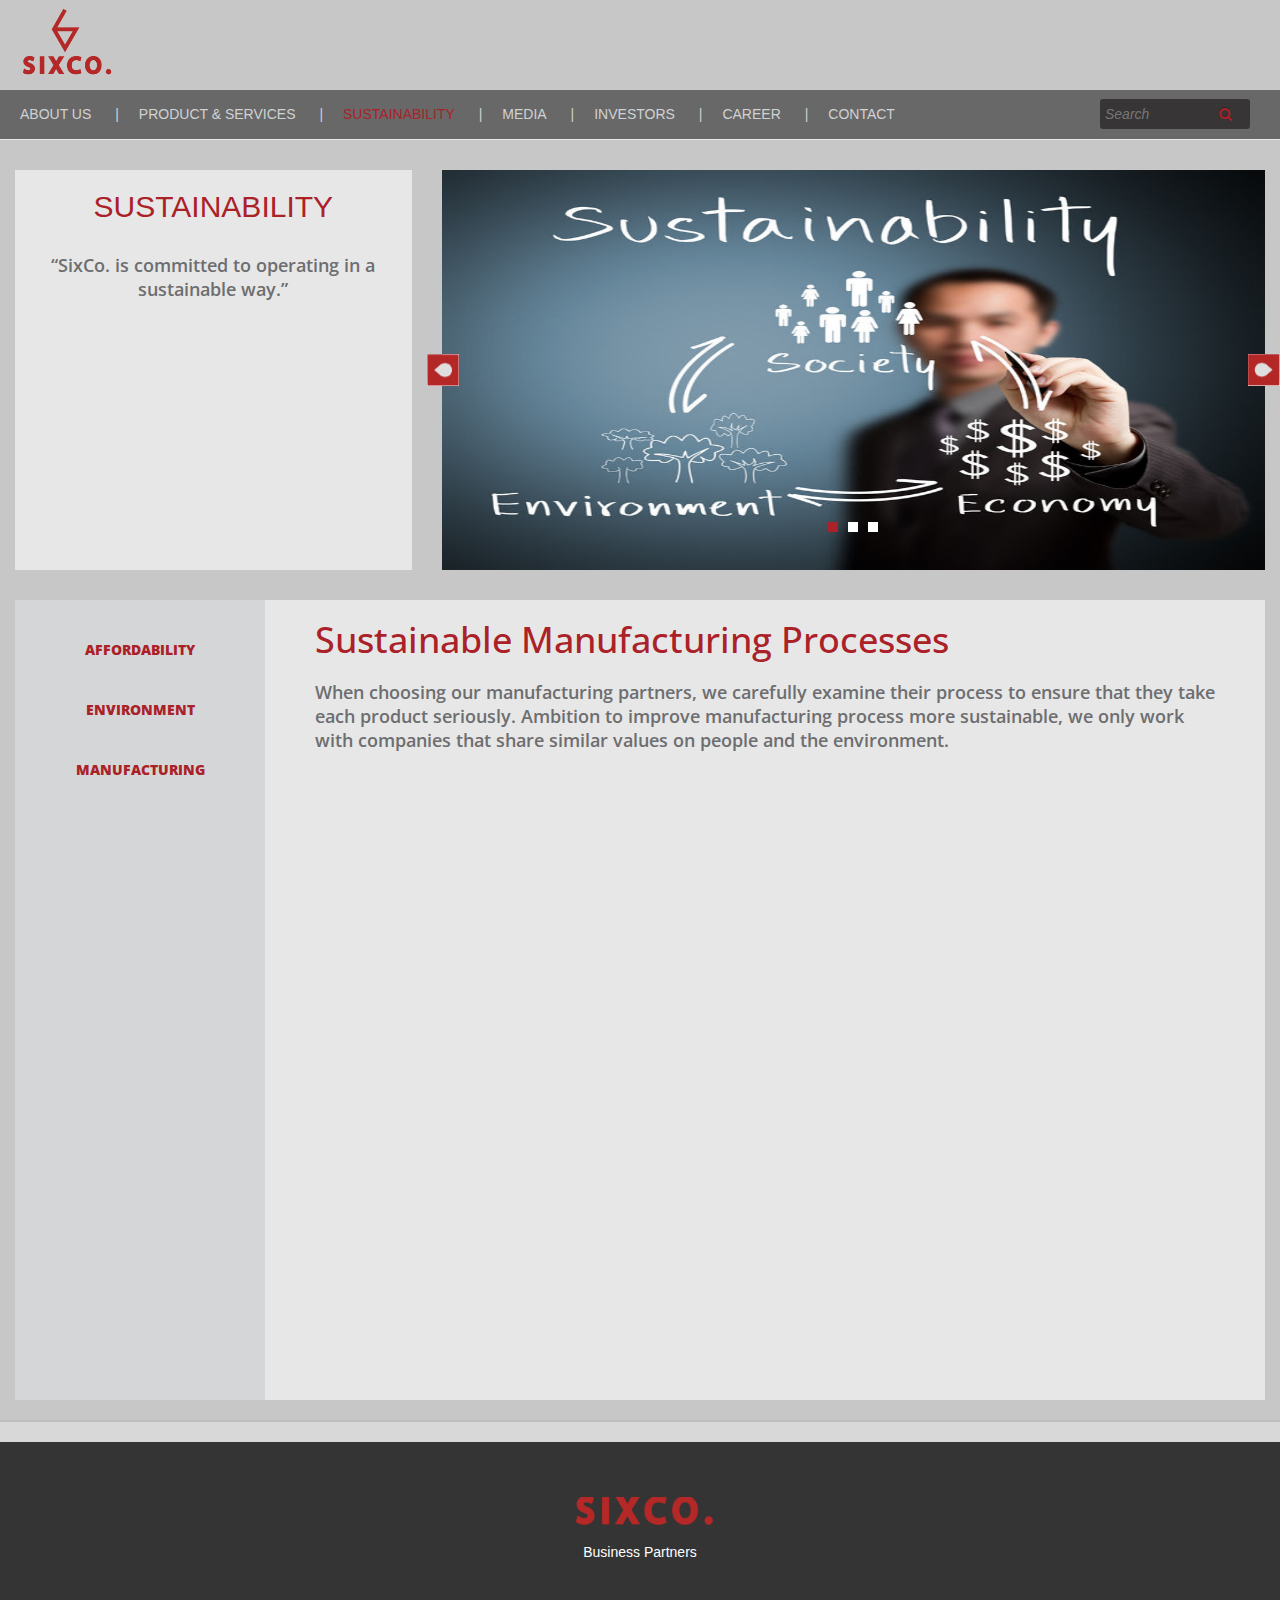
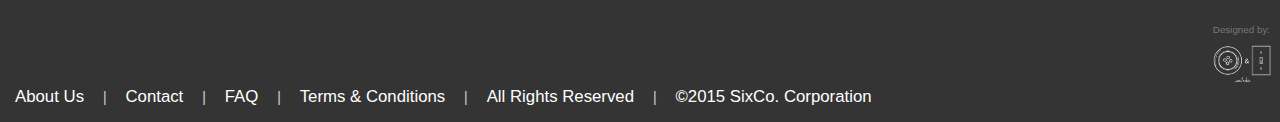
<file: sustainability/manufacturing.html>
<!DOCTYPE html>
<html lang="en">
<head>
	<meta charset="UTF-8">
	<meta name="viewport" content="width=device-width, initial-scale=1.0">
	<meta name="description" content="">
	<meta name="author" content="">

	<title>Sixco. - United States of America</title>
	<link rel="shortcut icon" href="../favicon.ico" />
	<link href="../assets/bootstrap/css/bootstrap.css" rel="stylesheet" media="screen">
	<link rel="stylesheet" href="http://maxcdn.bootstrapcdn.com/font-awesome/4.3.0/css/font-awesome.min.css">
	<link href='http://fonts.googleapis.com/css?family=Open+Sans:400,800,600,700' rel='stylesheet' type='text/css'>
	<link href="../assets/css/pands.css" rel="stylesheet" media="screen"> 
       
</head>
<body>
	<header class="header">
		<div class="logo_header"><a href="../index.html"><img class="logo" src="../assets/images/logo.png" height="130" width="130"></a></div>
		<div class="menu-wrap">
		<nav class="navbar navbar-default navbar-static-top menu" role="navigation">
			<ul class="clearfix">
				<li><a class="aboutus" href="../aboutus/values.html">ABOUT US</a>
					<ul class="sub-menu" id="submenu1">			
		               <li><a href="../aboutus/values.html">WHO WE ARE <i class="fa fa-chevron-circle-right fa-2x rightarrow"></i></a></li>
		                <li><a href="../aboutus/people.html">LEADERSHIP <i class="fa fa-chevron-circle-right fa-2x rightarrow"></i></a></li>
		                <li><a href="../aboutus/contactus.html">CONTACT US <i class="fa fa-chevron-circle-right fa-2x rightarrow"></i></a></li>
		            </ul>
		            <span id="bar">| </span>
	        	</li>
				 
				<li><a class="pands" href="../pands/internationaltrading.html">PRODUCT & SERVICES</a>
					<ul class="sub-menu" id="submenu2">			
		                <li><a href="../pands/internationaltrading.html">INTERNATIONAL TRADING <i class="fa fa-chevron-circle-right fa-2x rightarrow"></i></a></li>
		            </ul>
				 <span id="bar">| </span></li>
				<li><a class="sustainability" style="color: #AB2128" href="pands.html">SUSTAINABILITY</a>
					<ul class="sub-menu" id="submenu3">			
		                <li><a href="affordability.html">AFFORDABILITY <i class="fa fa-chevron-circle-right fa-2x rightarrow"></i></a></li>
		                <li><a href="environment.html">ENVIRONMENT <i class="fa fa-chevron-circle-right fa-2x rightarrow"></i></a></li>
		                <li><a href="manufacturing.html">MANUFACTURING <i class="fa fa-chevron-circle-right fa-2x rightarrow"></i></a></li>
		            </ul>
				 <span id="bar">| </span></li>
				<li><a class="media" href="../index.html">MEDIA</a>
				 <span id="bar">| </span></li>
				<li><a class="investors" href="../index.html">INVESTORS</a>
				 <span id="bar">| </span></li>
				<li><a class="career" href="../career/career.html">CAREER</a> 
				<span id="bar">| </span></li>
				<li><a href="../contact/contact.html">CONTACT</a></li>
				<!-- </div> -->
				<div class="floatright">
				<li><form class="form-wrapper cf">
                    <input type="text" placeholder="Search" required>
                	<button type="submit">
                		<i class="fa fa-search"></i>
                	</button>
				</form></li>
				</div>
			</ul>
		</nav>
	</div>
	</header>
	<div class="container">
		<div class="row">
			<div class="col-md-4">
				<div class="descriptionbox">
					<div class="description">
						<h2 id="name">SUSTAINABILITY</h2><br>
						<span class="susdesc">“SixCo. is committed to operating in a sustainable way.”</span>
					</div>
				</div>
			</div>
			<div class="col-md-8">
				<div id="myCarousel" class="carousel slide" data-ride="carousel">
				  <ol class="carousel-indicators">
				    <li data-target="#myCarousel" data-slide-to="0" class="active"></li>
				    <li data-target="#myCarousel" data-slide-to="1"></li>
				    <li data-target="#myCarousel" data-slide-to="2"></li>
				  </ol>
				  <div class="carousel-inner main-inner" role="listbox">
				    <div class="item active">
				      <img class="carousel_img" src="../assets/images/sustainability1.jpg">
				    </div>

				    <div class="item">
				      <img class="carousel_img" src="../assets/images/sustainability2.jpg">
				    </div>

				    <div class="item">
				      <img class="carousel_img" src="../assets/images/sustainability3.jpg">
				    </div>
				  </div>

				  <div class="carousel-controls">
					  <a class="left carousel-control" href="#myCarousel" role="button" data-slide="prev">
					     <img src="../assets/images/leftarrow.jpg">
					  </a>
					  <a class="right carousel-control" href="#myCarousel" role="button" data-slide="next">
					    <img src="../assets/images/rightarrow.jpg">
					  </a>
					</div>

				</div>
			</div>
		</div>
		<div class="row">
			<div class="col-md-12">
				<div class="flexcontainer">
				  <div class="sidebar">
				  	<br><br>
				  	<a href="affordability.html" class="sidebarmenu" id="smenu1">AFFORDABILITY</a> <br><br><br>
				  	<a href="environment.html" class="sidebarmenu" id="smenu2">ENVIRONMENT</a> <br><br><br>
				  	<a href="manufacturing.html" class="sidebarmenu" id="smenu3">MANUFACTURING</a>
				  </div>
				  <div class="pointer" style="margin-top: 15.5rem"> 
				  </div>
				  <div class="sidebarcontainer">
				  	<div class="row descbox">
				  		<h1 class="h1header">Sustainable Manufacturing Processes</h1><br>
				  		<span class="name desc">
						When choosing our manufacturing partners, we carefully examine their process to ensure that they take each product seriously. Ambition to improve manufacturing process more sustainable, we only work with companies that share similar values on people and the environment.
				  		</span>
				  	</div>
			  		
				  </div>
				</div>
			</div>
		</div>

		
		<div class="row">
			<hr>
			<div class="lowercolor">
			</div>
		</div>
</div> <!-- end of container -->

	<div class="footer">
      <div class="container">
        <div class="row row-centered">
        	<img class="footer-logo" src="../assets/images/SixCo.png" height="45" width="160"></a>
        </div>
        <div class="row row-centered">
    		<span class="footer-text">Business Partners</span>
        </div>
        <div class="row row-bottom">
    		<a href="../aboutus/people.html">About Us</a> <span id="bar">| </span>
			<a href="../contact/contact.html">Contact</a> <span id="bar">| </span>
			<a href="#">FAQ</a> <span id="bar">| </span>
			<a href="#">Terms & Conditions</a> <span id="bar">| </span>
			<span class="credits">All Rights Reserved</span> <span id="bar">| </span>
			<span class="credits">©2015 SixCo. Corporation</span>
			<div class="text-muted design">Designed by:</div>
			<img class="bslogo" src="../assets/images/bslogowhite.png" height="75" width="75">
        </div>
      </div>
    </div>

	<script src="http://ajax.googleapis.com/ajax/libs/jquery/2.1.4/jquery.min.js"></script>
	<script src="../assets/bootstrap/js/bootstrap.min.js"></script>
	<script src="../assets/js/customjs.js"></script>


</body>
</html>
</file>
<file: assets/css/style.css>
.row {
    margin-right: 0;
    margin-left: 0;
}
.logo_header {
	height: 8.8rem;
	position: absolute;
	z-index: 11;
}
.logo {
	margin-top: -10px;
}
.navbar {
	background-color: #686868;
	min-height: 48px;
}
.navbar a {
	color: #D0D2D3;
	text-decoration: none;
	padding: 2rem;
	/*height: 48px;*/
  line-height: 48px;
  white-space: nowrap;
}
#bar {
	color: #D0D2D3;
	/*font-size: 60%;*/
	line-height: 49px;
}
body {
	background-color: white;
}
.carousel_image {
	height: 100%;
}
.main-inner > .item > img {
    margin: 0 auto;
    width: auto;
    height: 920px;
    max-height: 920px;
}
.sub-inner > .item > a > img {
    margin: 0 auto;
    width: auto;
    height: 300px;
    max-height: 200px;
}
.sub-inner {
	width: 95%;
	margin-left: 1.8rem;
	margin-bottom: 20px;
	background-color: #C8C7C7;
}
.main-inner {
	background-color: #C8C7C7;
	margin-bottom: 50px;
}
.carousel-control {
	/*width: 0;*/
	top: calc(50% - 16px);
	opacity: 1;
}
.indicators-up {
	bottom: 21rem;
}
.carousel-indicators li {
	border-radius: 0;
	background-color: white;
	margin: 3px;
}
.carousel-indicators.down {
	bottom: -7px;
}
.carousel-indicators .active {
  background-color: #AB2128;
  border: 0;
  margin: 3px;
  width:10px;
  height:10px;
}
.carousel_img {
  min-width: 100%;
	max-width: none;
}
#rectangle {
	width: 80%;
	height: 120px;
	background: rgba(171, 33, 40, .9);
}
#triangle-topleft {
	width: 0;
	height: 0;
	border-top: 120px solid rgba(171, 33, 40, .9);
	border-right: 30px solid transparent;
	/*flex-grow: 1;*/
}
.flexcontainer {
	display:flex;
    display:-webkit-flex;
	position: absolute;
	z-index: 10;
	margin-top: 51rem;
	width: 60%;
}
.footer {
	background-color: #343434;
	position: absolute;
	height: 280px;
	width: 100%;
	/*bottom: 0;*/
}

html,
body {
  height: 100%;
  /* The html and body elements cannot have any padding or margin. */
}

/* Wrapper for page content to push down footer */
#wrap {
  min-height: 100%;
  height: auto;
  /* Negative indent footer by its height */
  margin: 0 auto -60px;
  /* Pad bottom by footer height */
  padding: 0 0 60px;
}

.container {
  margin: 0;
  width: 100%;
  margin-top: -21rem;
}
.navbar {
	margin:0;
}
.business {
	background-color: #F9F9F9;
	height: 716px;
    overflow-y: scroll;
	/*margin-left: 3rem;*/
}
#main-vertical-divider {
	width: 1px;
	height: 710px;
	background-color: #929292;
	margin-top: 2rem;
}
#sub-vertical-divider {
	width: 1px;
	height: 390px;
	background-color: #929292;
	/*margin-top: 1rem;*/
}
.row-centered {
    text-align:center;
}
.col-centered {
    /*float: none;*/
    margin: 0 auto;
}
.divider {
	width: 1px;
}
.row.text-center > div {
    display: inline-block;
    float: none;
}
.content {
	height: 218px;
	background-color: #929292;
}
.footer-logo {
	margin-top: 5.5rem;
	margin-left: 1rem;
}
.footer-text {
	color: white;
	margin-top: 2rem;
}
.row-bottom {
	bottom:0;
	position: absolute;
	color: white;
	width: 100%;
}
.row-bottom a {
	color:white;
	margin: 1.5rem;
	text-decoration: none;
	font-size: 120%;
}
.credits {
	margin: 1.5rem;
	font-size: 120%;
}
.bslogo {
	position: absolute;
	z-index: 2;
	top: -5rem;
	right:0;
}
.design {
	font-size: 70%;
	position: absolute;
	z-index: 3;
	top: -5rem;
	right: 1rem;
}
.designedby {
	margin-top: 5rem;
}
.clearfix:after {
    display:block;
    clear:both;
}
 
/*----- Menu Outline -----*/
.menu-wrap {
    width:100%;
    position: absolute;
    margin-top: 9rem;
}
.menu li {
    margin:0px;
    list-style:none;
}
.menu ul {
	margin:0;
	padding: 0;
	z-index: -1;
}
 
.menu a {
    transition:all linear 0.15s;
}
 
.menu li:hover > a, .menu .current-item > a {
    text-decoration:none;
    color:#AB2128;
}
 
.menu .arrow {
    font-size:11px;
    line-height:0%;
}
 
/*----- Top Level -----*/
.menu > ul > li {
    float:left;
    display:inline-block;
    position:relative;
    /*font-size:19px;*/
}
 

 
/*----- Bottom Level -----*/
.sub-menu {
    width:400px;
    padding:5px 0px;
    position:absolute;
    top:105%;
    left:0px;
    z-index:-1;
    opacity:0;
    transition:opacity linear 0.15s;
    box-shadow:0px 2px 3px rgba(0,0,0,0.2);
    background:white;
    visibility: hidden;
}
 
.sub-menu li {
    display:block;
    font-size:14px;
}
 
.sub-menu li a {
    display:block;
    color: #686868;
    border-bottom: solid #CF8084;
    width: 80%;
    /*height: 80px;*/
    margin-left: 3rem;
}
 
.sub-menu li a:hover, .sub-menu .current-item a {
    background:#3e3436;
}
.rightarrow {
	position: relative;
	float:right;
	margin-top: 1rem;
}
input {
	color: #AB2128;
    text-shadow: 0px 0px 0px #777778;
    -webkit-text-fill-color: transparent;
}
.cf:before, .cf:after{
    content:"";
    display:table;
}

.cf:after{
    clear:both;
}

.cf{
    zoom:1;
}    
/* Form wrapper styling */
.form-wrapper {
    margin-right: 3rem;
    right: 10%;
}

/* Form text input */

.form-wrapper input {
    margin-top: 0.85rem;
    padding: 5px 5px;
    float: left;   
    border: 0;
    background: #373536;
    border-radius: 3px 0 0 3px;  
    width: 100px;   
}

.form-wrapper input:focus {
    outline: 0;
    /*background: #fff;*/
    /*box-shadow: 0 0 2px rgba(0,0,0,.8) inset;*/
}

.form-wrapper input::-webkit-input-placeholder {
   color: #777778;
   font-weight: normal;
   font-style: italic;
}

.form-wrapper input:-moz-placeholder {
    color: #777778;
    font-weight: normal;
    font-style: italic;
}

.form-wrapper input:-ms-input-placeholder {
    color: #777778;
    font-weight: normal;
    font-style: italic;
}   

/* Form submit button */
.form-wrapper button {
    overflow: visible;
    position: relative;
    float: right;
    border: 0;
    padding: 0;
    cursor: pointer;
    height: 30px;
    width: 50px;
    margin-top: 0.85rem;
    /*font: bold 15px/40px 'lucida sans', 'trebuchet MS', 'Tahoma';*/
    color: #AB2128;
    text-transform: uppercase;
    background: #373536;
    border-radius: 0 3px 3px 0;     
    text-shadow: 0 -1px 0 rgba(0, 0 ,0, .3);
}  

.form-wrapper button:hover{    
    /*background: #e54040;*/
}  

.form-wrapper button:active,
.form-wrapper button:focus{  
    /*background: #c42f2f;*/
    outline: 0;  
}

.form-wrapper button:before { 
   /* content: '';
    position: absolute;*/
    /*border-width: 8px 8px 8px 0;
    border-style: solid solid solid none;
    border-color: transparent #d83c3c transparent;*/
  /*  top: 12px;
    left: -6px;*/
}

.form-wrapper button:hover:before{
    border-right-color: #e54040;
}

.form-wrapper button:focus:before,
.form-wrapper button:active:before{
        border-right-color: #c42f2f;
}     

.form-wrapper button::-moz-focus-inner { /* remove extra button spacing for Mozilla Firefox */
    border: 0;
    padding: 0;
}   
.floatleft {
	float: left;
}
.floatright {
	float: right;
}
#subheader {
	color: #AB2128;
	font-family: 'open sans';
	font-weight: 700;
	font-size: 170%;
}
.management {
	margin-left: 1.7rem;
}
hr {
	border-top: 2px solid #C4C4C4;
}
.social {
	background-color: #AB2128;
	font-family: 'open sans';
	font-weight: 400;
	text-align: center;
	color: white;
	line-height: 210px;
}
.headertext {
    font-family: "open sans";
    font-weight: 600;
    font-size: 150%;
    color: #D0D2D3;
    margin-top: 1rem;
    margin-left: 1rem;
}
.boxtext {
    font-family: "open sans";
    font-weight: 600;
    color: black;
}
#heading {
    font-size: 130%;
}
#newsheader {
    font-family: "Lora";
    font-weight: 700;
    font-size: 180%;
}
#newssubheader {
    font-family: "Lora";
    font-weight: 400;
    font-size: 120%;
}
#newstext {
    font-family: "Lora";
    font-weight: 400;
/*    font-size: 120%;*/
}
</file>
<file: assets/css/aboutus.css>
.logo_header {
	background-color: #C8C7C7;
	height: 9rem;
}
.logo {
	margin-top: -10px;
}
.navbar {
	background-color: #686868;
	min-height: 48px;
}
.navbar a {
	color: #D0D2D3;
	text-decoration: none;
	padding: 2rem;
	/*height: 48px;*/
  line-height: 48px;
  white-space: nowrap;
}
#bar {
	color: #D0D2D3;
	/*font-size: 60%;*/
	line-height: 49px;
}
body {
	background-color: #C8C7C7;
}
.carousel_image {
	height: 100%;
}
.main-inner > .item > img {
    margin: 0 auto;
    width: 100%;
    height: 470px;
    max-height: 470px;
}
.main-inner {
	background-color: #C8C7C7;
	margin-bottom: 3rem;
    margin-top: 3rem;
}
.indicators-left {
	left: 50px;
}
.carousel-indicators li {
	border-radius: 0;
	background-color: white;
	margin: 3px;
}
.carousel-indicators.down {
	bottom: -7px;
}
.carousel-indicators .active {
  background-color: #AB2128;
  border: 0;
  margin: 3px;
  width:10px;
  height:10px;
}
.flexcontainer {
	display:flex;
    display: -webkit-flex;
	width: 100%;
}
.footer {
	background-color: #343434;
	position: absolute;
	height: 280px;
	width: 100%;
	/*bottom: 0;*/
}

html,
body {
  height: 100%;
  /* The html and body elements cannot have any padding or margin. */
}

/* Wrapper for page content to push down footer */
#wrap {
  min-height: 100%;
  height: auto;
  /* Negative indent footer by its height */
  margin: 0 auto -60px;
  /* Pad bottom by footer height */
  padding: 0 0 60px;
}

.container {
  margin: 0;
  width: 100%;
}
.navbar {
	margin:0;
}
.business {
	background-color: #929292;
	height: 710px;
	/*margin-left: 3rem;*/
}
.row-centered {
    text-align:center;
}
.col-centered {
    /*float: none;*/
    margin: 0 auto;
}
.divider {
	width: 1px;
}
.row.text-center > div {
    display: inline-block;
    float: none;
}
.content {
	height: 218px;
	background-color: #929292;
	margin: 1.8rem;
}
.footer-logo {
	margin-top: 5.5rem;
	margin-left: 1rem;
}
.footer-text {
	color: white;
	margin-top: 2rem;
}
.row-bottom {
	bottom:0;
	position: absolute;
	color: white;
	width: 100%;
}
.row-bottom a {
	color:white;
	margin: 1.5rem;
	text-decoration: none;
	font-size: 120%;
}
.credits {
	margin: 1.5rem;
	font-size: 120%;
}
.bslogo {
	position: absolute;
	z-index: 2;
	top: -5rem;
	right:0;
}
.design {
	font-size: 70%;
	position: absolute;
	z-index: 3;
	top: -5rem;
	right: 1rem;
}
.designedby {
	margin-top: 5rem;
}
.clearfix:after {
    display:block;
    clear:both;
}
 
/*----- Menu Outline -----*/
.menu-wrap {
    width:100%;
}
.menu li {
    margin:0px;
    list-style:none;
}
.menu ul {
	margin:0;
	padding: 0;
	z-index: -1;
}
a.aboutus {
    color:#AB2128;
}
 
.menu a {
    transition:all linear 0.15s;
}
 
.menu li:hover > a, .menu .current-item > a {
    text-decoration:none;
    color:#AB2128;
}
 
.menu .arrow {
    font-size:11px;
    line-height:0%;
}
a.menuactive {
    color: #AB2128;
}
 
/*----- Top Level -----*/
.menu > ul > li {
    float:left;
    display:inline-block;
    position:relative;
    /*font-size:19px;*/
}
 

 
/*----- Bottom Level -----*/
.sub-menu {
    width:400px;
    padding:5px 0px;
    position:absolute;
    top:105%;
    left:0px;
    z-index:-1;
    opacity:0;
    transition:opacity linear 0.15s;
    box-shadow:0px 2px 3px rgba(0,0,0,0.2);
    background:white;
    visibility: hidden;
}
 
.sub-menu li {
    display:block;
    font-size:14px;
}
 
.sub-menu li a {
    display:block;
    color: #686868;
    border-bottom: solid #CF8084;
    width: 80%;
    /*height: 80px;*/
    margin-left: 3rem;
}
 
.sub-menu li a:hover, .sub-menu .current-item a {
    background:#3e3436;
}
.rightarrow {
	position: relative;
	float:right;
	margin-top: 1rem;
}
input {
	color: #AB2128;
    text-shadow: 0px 0px 0px #777778;
    -webkit-text-fill-color: transparent;
}
.cf:before, .cf:after{
    content:"";
    display:table;
}

.cf:after{
    clear:both;
}

.cf{
    zoom:1;
}    
/* Form wrapper styling */
.form-wrapper {
    margin-right: 3rem;
    right: 10%;
}

/* Form text input */

.form-wrapper input {
    margin-top: 0.85rem;
    padding: 5px 5px;
    float: left;   
    border: 0;
    background: #373536;
    border-radius: 3px 0 0 3px; 
    width: 100px;    
}

.form-wrapper input:focus {
    outline: 0;
    /*background: #fff;*/
    /*box-shadow: 0 0 2px rgba(0,0,0,.8) inset;*/
}

.form-wrapper input::-webkit-input-placeholder {
   color: #777778;
   font-weight: normal;
   font-style: italic;
}

.form-wrapper input:-moz-placeholder {
    color: #777778;
    font-weight: normal;
    font-style: italic;
}

.form-wrapper input:-ms-input-placeholder {
    color: #777778;
    font-weight: normal;
    font-style: italic;
}   

/* Form submit button */
.form-wrapper button {
    overflow: visible;
    position: relative;
    float: right;
    border: 0;
    padding: 0;
    cursor: pointer;
    height: 30px;
    width: 50px;
    margin-top: 0.85rem;
    /*font: bold 15px/40px 'lucida sans', 'trebuchet MS', 'Tahoma';*/
    color: #AB2128;
    text-transform: uppercase;
    background: #373536;
    border-radius: 0 3px 3px 0;     
    text-shadow: 0 -1px 0 rgba(0, 0 ,0, .3);
}  

.form-wrapper button:hover{    
    /*background: #e54040;*/
}  

.form-wrapper button:active,
.form-wrapper button:focus{  
    /*background: #c42f2f;*/
    outline: 0;  
}

.form-wrapper button:before { 
   /* content: '';
    position: absolute;*/
    /*border-width: 8px 8px 8px 0;
    border-style: solid solid solid none;
    border-color: transparent #d83c3c transparent;*/
  /*  top: 12px;
    left: -6px;*/
}

.form-wrapper button:hover:before{
    border-right-color: #e54040;
}

.form-wrapper button:focus:before,
.form-wrapper button:active:before{
        border-right-color: #c42f2f;
}     

.form-wrapper button::-moz-focus-inner { /* remove extra button spacing for Mozilla Firefox */
    border: 0;
    padding: 0;
}   
.floatleft {
	float: left;
}
.floatright {
	float: right;
}
#subheader {
	color: #AB2128;
	font-family: 'open sans';
	font-weight: 700;
	font-size: 170%;
}
.management {
	margin-left: 5rem;
}
hr {
	border-top: 2px solid #BFBFBF;
    margin-bottom: 0;
}
.lowercolor {
    background-color: #D8D8D8;
    width: 100%;
    height: 20px;
}
.descriptionbox {
    background-color: #E7E7E7;
    height: 470px;
    width: 100%;
    margin-top: 3rem;
    text-align: center;
}
.description {
    display: inline-block;
}
.sidebar {
    width: 20%;
    height: 1600px;
    background-color: #D5D6D7;
    text-align: center;
}
.sidebarcontainer {
    width: 80%;
    height: 1600px;
    background-color: #E7E7E7;
    overflow-y: auto;
    overflow-x: hidden; 
}
a.sidebarmenu {
    font-family: "open sans";
    font-weight: 800;
    text-decoration: none;
    color: #AB2128;
    cursor: pointer;
}
.namebox {
    width:200px;
    height:200px;
    background-color: #F0F0F1;
    margin: 0 auto;
    margin-top: 9rem;
    border-radius: 25px;
    text-align: center;
    line-height: 200px;
    cursor: pointer;
}
.name {
    display: inline-block;
    vertical-align: middle;
    line-height: normal; 
    font-family: "open sans";
    font-weight: 600;
    color: #6D6E70;
    font-size: 130%;
    
}
.short {
    text-align: left;
    width: 90%;
}
#name {
    color: #AB2128;
}
#position {
    color: #AB2128;
    margin-top: 0;
    margin-bottom: 1rem;
}
.pointer {
    width: 0;
    height: 0;
    border-top: 12.5px solid transparent;
    border-left: 25px solid #D5D6D7;
    border-bottom: 12.5px solid transparent;
    position: absolute;
    margin-top: 3.5rem;
}
.activebox {
    width:75px;
    height:75px;
    background-color: #AB2128;
    position: absolute;
    border-radius: 25px;
    margin-left: 6rem;
    margin-top:-3.5rem;
}
.circle {
    width: 25px;
    height: 25px;
    background: white;
    -moz-border-radius: 50px;
    -webkit-border-radius: 50px;
    border-radius: 50px;
    margin: 0 auto;
    margin-top: 30%;
}
#active2 {
    opacity: 0;
}
#active3 {
    opacity: 0;
}
#active4 {
    opacity: 0;
}
#active5 {
    opacity: 0;
}
#active6 {
    opacity: 0;
}
.h1header {
    margin-left: 5rem;
    margin-top: 2rem;
    margin-bottom: 0;
    color: #AB2128;
    font-family: "open sans";
}
.h3header {
    margin-left: 5rem;
    margin-top: 0;
    margin-bottom: 0;
    font-family: "open sans";
}
.desc {
    margin-left: 5rem;
    font-family: "open sans";
    display: inline-block;
    vertical-align: middle;
    line-height: normal; 
    font-weight: 600;
    color: #6D6E70;
    font-size: 130%;
    width: 90%;
}
.descbox {
    margin-right: 0;
    margin-left: 0;
}
.picture {
    height: 470px;
    width: 100%;
    margin-top: 3rem;
    margin-bottom: 3rem;
}
</file>
<file: assets/css/pands.css>
.logo_header {
	background-color: #C8C7C7;
	height: 9rem;
}
.logo {
	margin-top: -10px;
}
.navbar {
	background-color: #686868;
	min-height: 48px;
}
.navbar a {
	color: #D0D2D3;
	text-decoration: none;
	padding: 2rem;
	/*height: 48px;*/
  line-height: 48px;
  white-space: nowrap;
}
#bar {
	color: #D0D2D3;
	/*font-size: 60%;*/
	line-height: 49px;
}
body {
	background-color: #C8C7C7;
}
.carousel_image {
	height: 100%;
}
.carousel_img {
    min-width: 100%;
}
.main-inner > .item > img {
    margin: 0 auto;
    width: 96%;
    height: 400px;
    max-height: 400px;
}
.main-inner {
	background-color: #C8C7C7;
	margin-bottom: 3rem;
    margin-top: 3rem;
}
.carousel-control.right {
    right: -1.5rem;
}
.carousel-control.left {
    left:-1.5rem;
}
.carousel-control {
    /*width: 0;*/
    top: calc(50% - 16px);
    opacity: 1;
}
.carousel-indicators li {
	border-radius: 0;
	background-color: white;
	margin: 3px;
}
.carousel-indicators.down {
	bottom: -7px;
}
.carousel-indicators .active {
  background-color: #AB2128;
  border: 0;
  margin: 3px;
  width:10px;
  height:10px;
}
.headertext {
    font-family: "open sans";
    font-weight: 600;
    font-size: 150%;
    color: #D0D2D3;
    margin-top: 1rem;
    margin-left: 1rem;
}
#rectangle {
    width: 95%;
    height: 120px;
    background: rgba(171, 33, 40, .5);
}
#triangle-topleft {
    width: 0;
    height: 0;
    border-top: 120px solid rgba(171, 33, 40, .5);
    border-right: 30px solid transparent;
    /*flex-grow: 1;*/
}
.flexheader {
    display:flex;
    display: -webkit-flex;
    position: absolute;
    z-index: 10;
    margin-top: 1rem;
    width: 80%;
    margin-left: 10rem;
}
.flexcontainer {
	display:flex;
    display: -webkit-flex;
	width: 100%;
}
.footer {
	background-color: #343434;
	position: absolute;
	height: 280px;
	width: 100%;
	/*bottom: 0;*/
}

html,
body {
  height: 100%;
  /* The html and body elements cannot have any padding or margin. */
}

/* Wrapper for page content to push down footer */
#wrap {
  min-height: 100%;
  height: auto;
  /* Negative indent footer by its height */
  margin: 0 auto -60px;
  /* Pad bottom by footer height */
  padding: 0 0 60px;
}

.container {
  margin: 0;
  width: 100%;
}
.navbar {
	margin:0;
}
.business {
	background-color: #929292;
	height: 710px;
	/*margin-left: 3rem;*/
}
.row-centered {
    text-align:center;
}
.col-centered {
    /*float: none;*/
    margin: 0 auto;
}
.divider {
	width: 1px;
}
.row.text-center > div {
    display: inline-block;
    float: none;
}
.content {
	height: 218px;
	background-color: #929292;
	margin: 1.8rem;
}
.footer-logo {
	margin-top: 5.5rem;
	margin-left: 1rem;
}
.footer-text {
	color: white;
	margin-top: 2rem;
}
.row-bottom {
	bottom:0;
	position: absolute;
	color: white;
	width: 100%;
}
.row-bottom a {
	color:white;
	margin: 1.5rem;
	text-decoration: none;
	font-size: 120%;
}
.credits {
	margin: 1.5rem;
	font-size: 120%;
}
.bslogo {
	position: absolute;
	z-index: 2;
	top: -5rem;
	right:0;
}
.design {
	font-size: 70%;
	position: absolute;
	z-index: 3;
	top: -5rem;
	right: 1rem;
}
.designedby {
	margin-top: 5rem;
}
.clearfix:after {
    display:block;
    clear:both;
}
 
/*----- Menu Outline -----*/
.menu-wrap {
    width:100%;
}
.menu li {
    margin:0px;
    list-style:none;
}
.menu ul {
	margin:0;
	padding: 0;
	z-index: -1;
}
 
.menu a {
    transition:all linear 0.15s;
}
 
.menu li:hover > a, .menu .current-item > a {
    text-decoration:none;
    color:#AB2128;
}

.menu .arrow {
    font-size:11px;
    line-height:0%;
}
a.menuactive {
    color: #AB2128;
}
 
/*----- Top Level -----*/
.menu > ul > li {
    float:left;
    display:inline-block;
    position:relative;
    /*font-size:19px;*/
}
 

 
/*----- Bottom Level -----*/
.sub-menu {
    width:400px;
    padding:5px 0px;
    position:absolute;
    top:105%;
    left:0px;
    z-index:-1;
    opacity:0;
    transition:opacity linear 0.15s;
    box-shadow:0px 2px 3px rgba(0,0,0,0.2);
    background:white;
    visibility: hidden;
}
 
.sub-menu li {
    display:block;
    font-size:14px;
}
 
.sub-menu li a {
    display:block;
    color: #686868;
    border-bottom: solid #CF8084;
    width: 80%;
    /*height: 80px;*/
    margin-left: 3rem;
}
 
.sub-menu li a:hover, .sub-menu .current-item a {
    background:#3e3436;
}
.rightarrow {
	position: relative;
	float:right;
	margin-top: 1rem;
}
input {
	color: #AB2128;
    text-shadow: 0px 0px 0px #777778;
    -webkit-text-fill-color: transparent;
}
.cf:before, .cf:after{
    content:"";
    display:table;
}

.cf:after{
    clear:both;
}

.cf{
    zoom:1;
}    
/* Form wrapper styling */
.form-wrapper {
    margin-right: 3rem;
    right: 10%;
}

/* Form text input */

.form-wrapper input {
    margin-top: 0.85rem;
    padding: 5px 5px;
    float: left;   
    border: 0;
    background: #373536;
    border-radius: 3px 0 0 3px; 
    width: 100px;    
}

.form-wrapper input:focus {
    outline: 0;
    /*background: #fff;*/
    /*box-shadow: 0 0 2px rgba(0,0,0,.8) inset;*/
}

.form-wrapper input::-webkit-input-placeholder {
   color: #777778;
   font-weight: normal;
   font-style: italic;
}

.form-wrapper input:-moz-placeholder {
    color: #777778;
    font-weight: normal;
    font-style: italic;
}

.form-wrapper input:-ms-input-placeholder {
    color: #777778;
    font-weight: normal;
    font-style: italic;
}   

/* Form submit button */
.form-wrapper button {
    overflow: visible;
    position: relative;
    float: right;
    border: 0;
    padding: 0;
    cursor: pointer;
    height: 30px;
    width: 50px;
    margin-top: 0.85rem;
    /*font: bold 15px/40px 'lucida sans', 'trebuchet MS', 'Tahoma';*/
    color: #AB2128;
    text-transform: uppercase;
    background: #373536;
    border-radius: 0 3px 3px 0;     
    text-shadow: 0 -1px 0 rgba(0, 0 ,0, .3);
}  

.form-wrapper button:hover{    
    /*background: #e54040;*/
}  

.form-wrapper button:active,
.form-wrapper button:focus{  
    /*background: #c42f2f;*/
    outline: 0;  
}

.form-wrapper button:before { 
   /* content: '';
    position: absolute;*/
    /*border-width: 8px 8px 8px 0;
    border-style: solid solid solid none;
    border-color: transparent #d83c3c transparent;*/
  /*  top: 12px;
    left: -6px;*/
}

.form-wrapper button:hover:before{
    border-right-color: #e54040;
}

.form-wrapper button:focus:before,
.form-wrapper button:active:before{
        border-right-color: #c42f2f;
}     

.form-wrapper button::-moz-focus-inner { /* remove extra button spacing for Mozilla Firefox */
    border: 0;
    padding: 0;
}   
.floatleft {
	float: left;
}
.floatright {
	float: right;
}
#subheader {
	color: #AB2128;
	font-family: 'open sans';
	font-weight: 700;
	font-size: 170%;
}
.management {
	margin-left: 5rem;
}
hr {
	border-top: 2px solid #BFBFBF;
    margin-bottom: 0;
}
.lowercolor {
    background-color: #D8D8D8;
    width: 100%;
    height: 20px;
}
.descriptionbox {
    background-color: #E7E7E7;
    height: 400px;
    width: 100%;
    margin-top: 3rem;
    text-align: center;
}
.description {
    display: inline-block;
}
.sidebar {
    width: 20%;
    height: 800px;
    background-color: #D5D6D7;
    text-align: center;
}
.sidebarcontainer {
    width: 80%;
    height: 800px;
    background-color: #E7E7E7;
    overflow-y: auto;
    overflow-x: hidden; 
}
a.sidebarmenu {
    font-family: "open sans";
    font-weight: 800;
    text-decoration: none;
    color: #AB2128;
    cursor: pointer;
}
.namebox {
    width:200px;
    height:200px;
    background-color: #F0F0F1;
    margin: 0 auto;
    margin-top: 9rem;
    border-radius: 25px;
    text-align: center;
    line-height: 200px;
    cursor: pointer;
}
.name {
    display: inline-block;
    vertical-align: middle;
    line-height: normal; 
    font-family: "open sans";
    font-weight: 600;
    color: #6D6E70;
    font-size: 130%;
}
.susdesc {
    display: inline-block;
    vertical-align: middle;
    line-height: normal; 
    font-family: "open sans";
    font-weight: 600;
    color: #6D6E70;
    font-size: 130%;
}
.short {
    text-align: left;
    width: 90%;
}
#name {
    color: #AB2128;
}
.pointer {
    width: 0;
    height: 0;
    border-top: 12.5px solid transparent;
    border-left: 25px solid #D5D6D7;
    border-bottom: 12.5px solid transparent;
    position: absolute;
    margin-top: 3.5rem;
}
.activebox {
    width:75px;
    height:75px;
    background-color: #AB2128;
    position: absolute;
    border-radius: 25px;
    margin-left: 6rem;
    margin-top:-3.5rem;
}
.circle {
    width: 25px;
    height: 25px;
    background: white;
    -moz-border-radius: 50px;
    -webkit-border-radius: 50px;
    border-radius: 50px;
    margin: 0 auto;
    margin-top: 30%;
}
#active2 {
    opacity: 0;
}
#active3 {
    opacity: 0;
}
#active4 {
    opacity: 0;
}
#active5 {
    opacity: 0;
}
#active6 {
    opacity: 0;
}
.h1header {
    margin-left: 5rem;
    margin-top: 2rem;
    margin-bottom: 0;
    color: #AB2128;
    font-family: "open sans";
}
.h3header {
    margin-left: 5rem;
    margin-top: 0;
    margin-bottom: 0;
    font-family: "open sans";
}
.desc {
    margin-left: 5rem;
    font-family: "open sans";
    width: 90%;
}
.descbox {
    margin-right: 0;
    margin-left: 0;
}
.picture {
    height: 400px;
    width: 100%;
    margin-top: 3rem;
    margin-bottom: 3rem;
}
</file>
